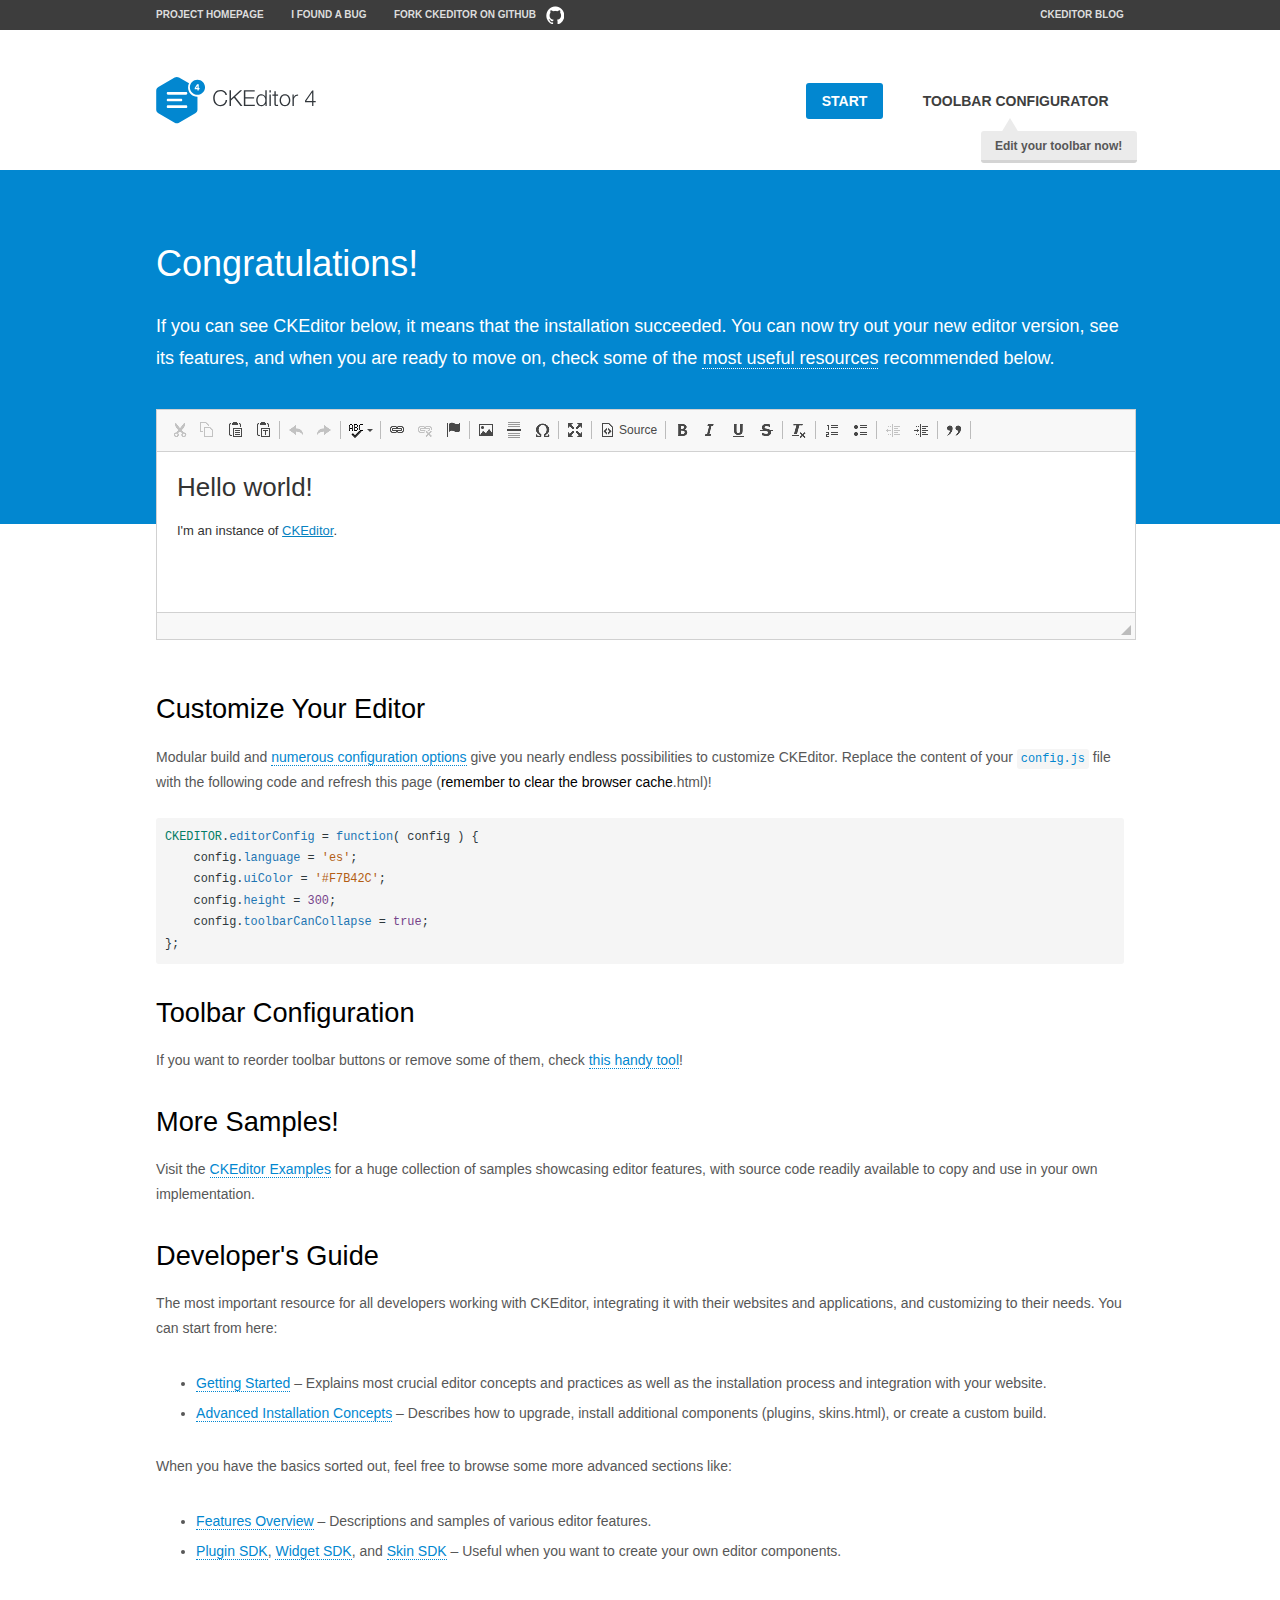
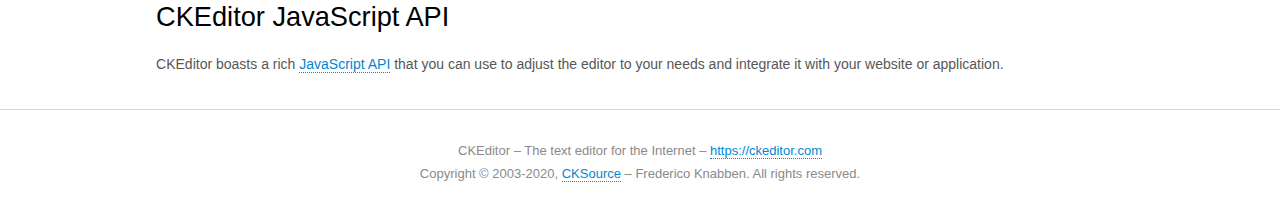
<file: src/main/webapp/ckeditor/samples/index.html>
<!DOCTYPE html>
<!--
Copyright (c) 2003-2020, CKSource - Frederico Knabben. All rights reserved.
For licensing, see LICENSE.md or https://ckeditor.com/legal/ckeditor-oss-license
-->
<html lang="en">
<head>
	<meta charset="utf-8">
	<title>CKEditor Sample</title>
	<script src="../ckeditor.js"></script>
	<script src="js/sample.js"></script>
	<link rel="stylesheet" href="css/samples.css">
	<link rel="stylesheet" href="toolbarconfigurator/lib/codemirror/neo.css">
	<meta name="viewport" content="width=device-width,initial-scale=1">
	<meta name="description" content="Try the latest sample of CKEditor 4 and learn more about customizing your WYSIWYG editor with endless possibilities.">
</head>
<body id="main">

<nav class="navigation-a">
	<div class="grid-container">
		<ul class="navigation-a-left grid-width-70">
			<li><a href="https://ckeditor.com/ckeditor-4/">Project Homepage</a></li>
			<li><a href="https://github.com/ckeditor/ckeditor4/issues">I found a bug</a></li>
			<li><a href="https://github.com/ckeditor/ckeditor4" class="icon-pos-right icon-navigation-a-github">Fork CKEditor on GitHub</a></li>
		</ul>
		<ul class="navigation-a-right grid-width-30">
			<li><a href="https://ckeditor.com/blog/">CKEditor Blog</a></li>
		</ul>
	</div>
</nav>

<header class="header-a">
	<div class="grid-container">
		<h1 class="header-a-logo grid-width-30">
			<a href="index.html"><img src="img/logo.svg" onerror="this.src='img/logo.png'; this.onerror=null;" alt="CKEditor Sample"></a>
		</h1>

		<nav class="navigation-b grid-width-70">
			<ul>
				<li><a href="index.html" class="button-a button-a-background">Start</a></li>
				<li><a href="toolbarconfigurator/index.html" class="button-a">Toolbar configurator <span class="balloon-a balloon-a-nw">Edit your toolbar now!</span></a></li>
			</ul>
		</nav>
	</div>
</header>

<main>
	<div class="adjoined-top">
		<div class="grid-container">
			<div class="content grid-width-100">
				<h1>Congratulations!</h1>
				<p>
					If you can see CKEditor below, it means that the installation succeeded.
					You can now try out your new editor version, see its features, and when you are ready to move on, check some of the <a href="#sample-customize">most useful resources</a> recommended below.
				</p>
			</div>
		</div>
	</div>
	<div class="adjoined-bottom">
		<div class="grid-container">
			<div class="grid-width-100">
				<div id="editor">
					<h1>Hello world!</h1>
					<p>I'm an instance of <a href="https://ckeditor.com">CKEditor</a>.</p>
				</div>
			</div>
		</div>
	</div>

	<div class="grid-container">
		<div class="content grid-width-100">
			<section id="sample-customize">
				<h2>Customize Your Editor</h2>
				<p>Modular build and <a href="https://ckeditor.com/docs/ckeditor4/latest/guide/dev_configuration.html">numerous configuration options</a> give you nearly endless possibilities to customize CKEditor. Replace the content of your <code><a href="../config.js">config.js</a></code> file with the following code and refresh this page (<strong>remember to clear the browser cache</strong>.html)!</p>
		<pre class="cm-s-neo CodeMirror"><code><span style="padding-right: 0.1px;"><span class="cm-variable">CKEDITOR</span>.<span class="cm-property">editorConfig</span> <span class="cm-operator">=</span> <span class="cm-keyword">function</span>( <span class="cm-def">config</span> ) {</span>
<span style="padding-right: 0.1px;"><span class="cm-tab">	</span><span class="cm-variable-2">config</span>.<span class="cm-property">language</span> <span class="cm-operator">=</span> <span class="cm-string">'es'</span>;</span>
<span style="padding-right: 0.1px;"><span class="cm-tab">	</span><span class="cm-variable-2">config</span>.<span class="cm-property">uiColor</span> <span class="cm-operator">=</span> <span class="cm-string">'#F7B42C'</span>;</span>
<span style="padding-right: 0.1px;"><span class="cm-tab">	</span><span class="cm-variable-2">config</span>.<span class="cm-property">height</span> <span class="cm-operator">=</span> <span class="cm-number">300</span>;</span>
<span style="padding-right: 0.1px;"><span class="cm-tab">	</span><span class="cm-variable-2">config</span>.<span class="cm-property">toolbarCanCollapse</span> <span class="cm-operator">=</span> <span class="cm-atom">true</span>;</span>
<span style="padding-right: 0.1px;">};</span></code></pre>
			</section>

			<section>
				<h2>Toolbar Configuration</h2>
				<p>If you want to reorder toolbar buttons or remove some of them, check <a href="toolbarconfigurator/index.html">this handy tool</a>!</p>
			</section>

			<section>
				<h2>More Samples!</h2>
				<p>Visit the <a href="https://ckeditor.com/docs/ckeditor4/latest/examples/index.html">CKEditor Examples</a> for a huge collection of samples showcasing editor features, with source code readily available to copy and use in your own implementation.</p>
			</section>

			<section>
				<h2>Developer's Guide</h2>
				<p>The most important resource for all developers working with CKEditor, integrating it with their websites and applications, and customizing to their needs. You can start from here:</p>
				<ul>
					<li><a href="https://ckeditor.com/docs/ckeditor4/latest/guide/dev_installation.html">Getting Started</a> &ndash; Explains most crucial editor concepts and practices as well as the installation process and integration with your website.</li>
					<li><a href="https://ckeditor.com/docs/ckeditor4/latest/guide/dev_advanced_installation.html">Advanced Installation Concepts</a> &ndash; Describes how to upgrade, install additional components (plugins, skins.html), or create a custom build.</li>
				</ul>
					<p>When you have the basics sorted out, feel free to browse some more advanced sections like:</p>
				<ul>
					<li><a href="https://ckeditor.com/docs/ckeditor4/latest/features/index.html">Features Overview</a> &ndash; Descriptions and samples of various editor features.</li>
					<li><a href="https://ckeditor.com/docs/ckeditor4/latest/guide/plugin_sdk_intro.html">Plugin SDK</a>, <a href="https://ckeditor.com/docs/ckeditor4/latest/guide/widget_sdk_intro.html">Widget SDK</a>, and <a href="https://ckeditor.com/docs/ckeditor4/latest/guide/skin_sdk_intro.html">Skin SDK</a> &ndash; Useful when you want to create your own editor components.</li>
				</ul>
			</section>

			<section>
				<h2>CKEditor JavaScript API</h2>
				<p>CKEditor boasts a rich <a href="https://ckeditor.com/docs/ckeditor4/latest/api/index.html">JavaScript API</a> that you can use to adjust the editor to your needs and integrate it with your website or application.</p>
			</section>
		</div>
	</div>
</main>

<footer class="footer-a grid-container">
	<div class="grid-container">
		<p class="grid-width-100">
			CKEditor &ndash; The text editor for the Internet &ndash; <a class="samples" href="https://ckeditor.com/">https://ckeditor.com</a>
		</p>
		<p class="grid-width-100" id="copy">
			Copyright &copy; 2003-2020, <a class="samples" href="https://cksource.com/">CKSource</a> &ndash; Frederico Knabben. All rights reserved.
		</p>
	</div>
</footer>
<script>
	initSample();
</script>

</body>
</html>
</file>
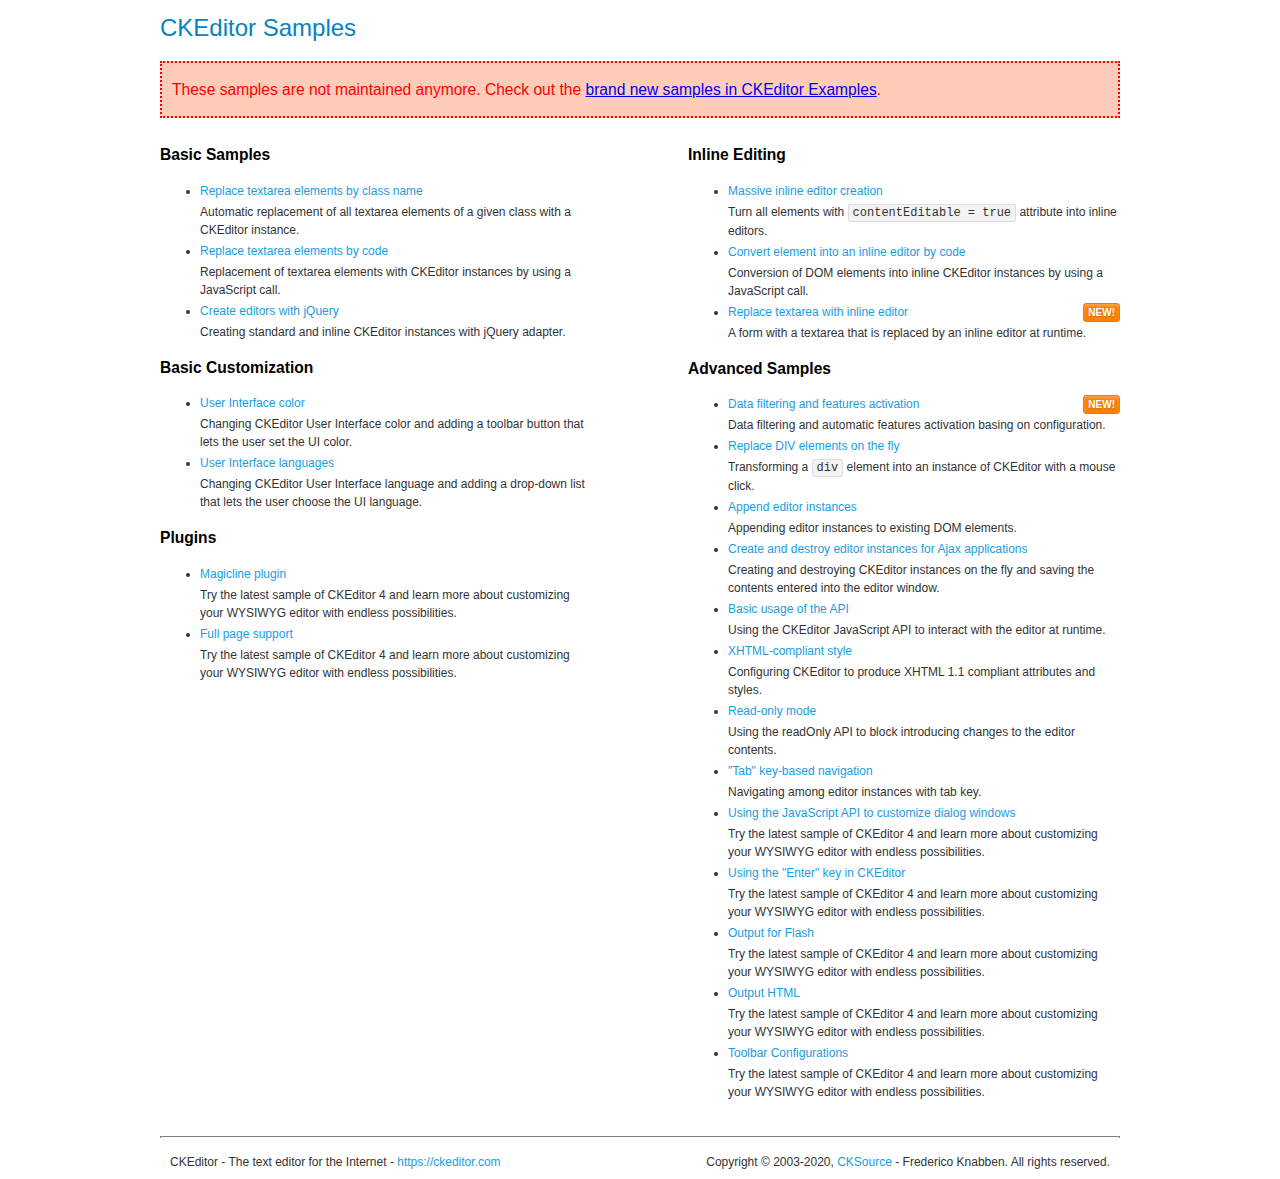
<file: src/main/webapp/ckeditor/samples/old/index.html>
<!DOCTYPE html>
<!--
Copyright (c) 2003-2020, CKSource - Frederico Knabben. All rights reserved.
For licensing, see LICENSE.md or https://ckeditor.com/legal/ckeditor-oss-license
-->
<html lang="en">
<head>
	<meta charset="utf-8">
	<title>CKEditor Samples</title>
	<link rel="stylesheet" href="sample.css">
	<meta name="description" content="Try the latest sample of CKEditor 4 and learn more about customizing your WYSIWYG editor with endless possibilities.">
</head>
<body>
	<h1 class="samples">
		CKEditor Samples
	</h1>
	<div class="warning deprecated">
		These samples are not maintained anymore. Check out the <a href="https://ckeditor.com/docs/ckeditor4/latest/examples/index.html">brand new samples in CKEditor Examples</a>.
	</div>
	<div class="twoColumns">
		<div class="twoColumnsLeft">
			<h2 class="samples">
				Basic Samples
			</h2>
			<dl class="samples">
				<dt><a class="samples" href="replacebyclass.html">Replace textarea elements by class name</a></dt>
				<dd>Automatic replacement of all textarea elements of a given class with a CKEditor instance.</dd>

				<dt><a class="samples" href="replacebycode.html">Replace textarea elements by code</a></dt>
				<dd>Replacement of textarea elements with CKEditor instances by using a JavaScript call.</dd>

				<dt><a class="samples" href="jquery.html">Create editors with jQuery</a></dt>
				<dd>Creating standard and inline CKEditor instances with jQuery adapter.</dd>
			</dl>

			<h2 class="samples">
				Basic Customization
			</h2>
			<dl class="samples">
				<dt><a class="samples" href="uicolor.html">User Interface color</a></dt>
				<dd>Changing CKEditor User Interface color and adding a toolbar button that lets the user set the UI color.</dd>

				<dt><a class="samples" href="uilanguages.html">User Interface languages</a></dt>
				<dd>Changing CKEditor User Interface language and adding a drop-down list that lets the user choose the UI language.</dd>
			</dl>


			<h2 class="samples">Plugins</h2>
<dl class="samples">
<dt><a class="samples" href="magicline/magicline.html">Magicline plugin</a></dt>
<dd>Try the latest sample of CKEditor 4 and learn more about customizing your WYSIWYG editor with endless possibilities.</dd>

<dt><a class="samples" href="wysiwygarea/fullpage.html">Full page support</a></dt>
<dd>Try the latest sample of CKEditor 4 and learn more about customizing your WYSIWYG editor with endless possibilities.</dd>
</dl>
		</div>
		<div class="twoColumnsRight">
			<h2 class="samples">
				Inline Editing
			</h2>
			<dl class="samples">
				<dt><a class="samples" href="inlineall.html">Massive inline editor creation</a></dt>
				<dd>Turn all elements with <code>contentEditable = true</code> attribute into inline editors.</dd>

				<dt><a class="samples" href="inlinebycode.html">Convert element into an inline editor by code</a></dt>
				<dd>Conversion of DOM elements into inline CKEditor instances by using a JavaScript call.</dd>

				<dt><a class="samples" href="inlinetextarea.html">Replace textarea with inline editor</a> <span class="new">New!</span></dt>
				<dd>A form with a textarea that is replaced by an inline editor at runtime.</dd>

				
			</dl>

			<h2 class="samples">
				Advanced Samples
			</h2>
			<dl class="samples">
				<dt><a class="samples" href="datafiltering.html">Data filtering and features activation</a> <span class="new">New!</span></dt>
				<dd>Data filtering and automatic features activation basing on configuration.</dd>

				<dt><a class="samples" href="divreplace.html">Replace DIV elements on the fly</a></dt>
				<dd>Transforming a <code>div</code> element into an instance of CKEditor with a mouse click.</dd>

				<dt><a class="samples" href="appendto.html">Append editor instances</a></dt>
				<dd>Appending editor instances to existing DOM elements.</dd>

				<dt><a class="samples" href="ajax.html">Create and destroy editor instances for Ajax applications</a></dt>
				<dd>Creating and destroying CKEditor instances on the fly and saving the contents entered into the editor window.</dd>

				<dt><a class="samples" href="api.html">Basic usage of the API</a></dt>
				<dd>Using the CKEditor JavaScript API to interact with the editor at runtime.</dd>

				<dt><a class="samples" href="xhtmlstyle.html">XHTML-compliant style</a></dt>
				<dd>Configuring CKEditor to produce XHTML 1.1 compliant attributes and styles.</dd>

				<dt><a class="samples" href="readonly.html">Read-only mode</a></dt>
				<dd>Using the readOnly API to block introducing changes to the editor contents.</dd>

				<dt><a class="samples" href="tabindex.html">"Tab" key-based navigation</a></dt>
				<dd>Navigating among editor instances with tab key.</dd>


				
<dt><a class="samples" href="dialog/dialog.html">Using the JavaScript API to customize dialog windows</a></dt>
<dd>Try the latest sample of CKEditor 4 and learn more about customizing your WYSIWYG editor with endless possibilities.</dd>

<dt><a class="samples" href="enterkey/enterkey.html">Using the &quot;Enter&quot; key in CKEditor</a></dt>
<dd>Try the latest sample of CKEditor 4 and learn more about customizing your WYSIWYG editor with endless possibilities.</dd>

<dt><a class="samples" href="htmlwriter/outputforflash.html">Output for Flash</a></dt>
<dd>Try the latest sample of CKEditor 4 and learn more about customizing your WYSIWYG editor with endless possibilities.</dd>

<dt><a class="samples" href="htmlwriter/outputhtml.html">Output HTML</a></dt>
<dd>Try the latest sample of CKEditor 4 and learn more about customizing your WYSIWYG editor with endless possibilities.</dd>

<dt><a class="samples" href="toolbar/toolbar.html">Toolbar Configurations</a></dt>
<dd>Try the latest sample of CKEditor 4 and learn more about customizing your WYSIWYG editor with endless possibilities.</dd>

			</dl>
		</div>
	</div>
	<div id="footer">
		<hr>
		<p>
			CKEditor - The text editor for the Internet - <a class="samples" href="https://ckeditor.com/">https://ckeditor.com</a>
		</p>
		<p id="copy">
			Copyright &copy; 2003-2020, <a class="samples" href="https://cksource.com/">CKSource</a> - Frederico Knabben. All rights reserved.
		</p>
	</div>
</body>
</html>
</file>
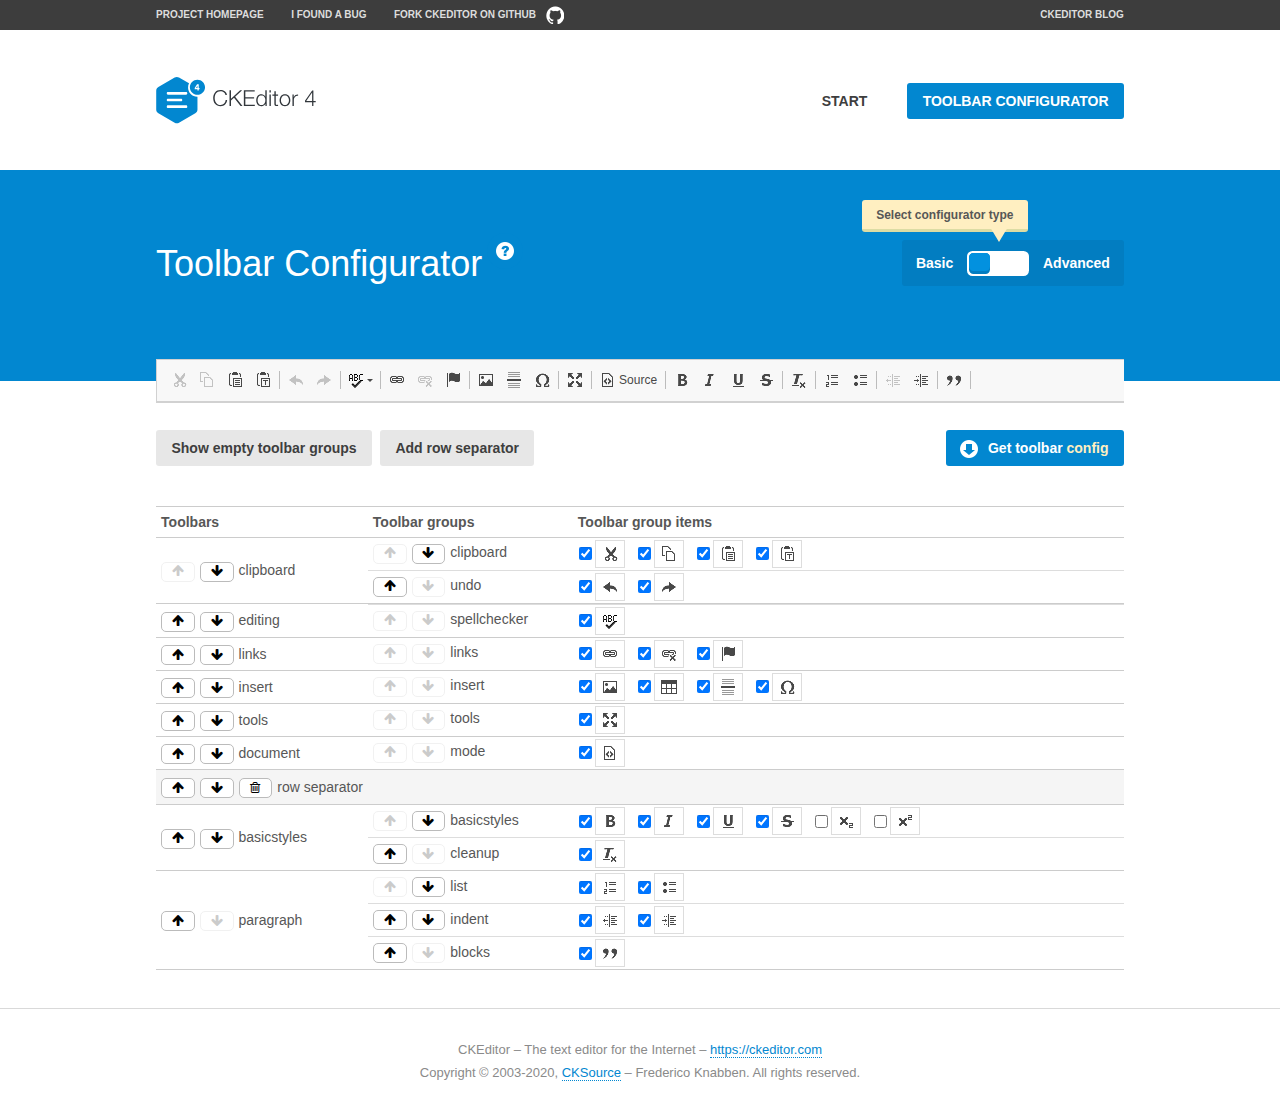
<file: src/main/webapp/ckeditor/samples/toolbarconfigurator/index.html>
<!DOCTYPE html>
<!--
Copyright (c) 2003-2020, CKSource - Frederico Knabben. All rights reserved.
For licensing, see LICENSE.md or https://ckeditor.com/legal/ckeditor-oss-license
-->
<!--[if IE 8]><html class="ie8"><![endif]-->
<!--[if gt IE 8]><html><![endif]-->
<!--[if !IE]><!--><html lang="en"><!--<![endif]-->
<head>
	<meta charset="utf-8">
	<title>Toolbar Configurator</title>
	<script src="../../ckeditor.js"></script>
	<script>
		if ( CKEDITOR.env.ie && CKEDITOR.env.version < 9 )
			CKEDITOR.tools.enableHtml5Elements( document );
	</script>
	<link rel="stylesheet" href="lib/codemirror/codemirror.css">
	<link rel="stylesheet" href="lib/codemirror/show-hint.css">
	<link rel="stylesheet" href="lib/codemirror/neo.css">
	<link rel="stylesheet" href="css/fontello.css">
	<link rel="stylesheet" href="../css/samples.css">
	<meta name="description" content="Try the latest sample of CKEditor 4 and learn more about customizing your WYSIWYG editor with endless possibilities.">
</head>
<body id="toolbar">

<nav class="navigation-a">
	<div class="grid-container">
		<ul class="navigation-a-left grid-width-70">
			<li><a href="https://ckeditor.com/ckeditor-4/">Project Homepage</a></li>
			<li><a href="https://github.com/ckeditor/ckeditor4/issues">I found a bug</a></li>
			<li><a href="https://github.com/ckeditor/ckeditor4" class="icon-pos-right icon-navigation-a-github">Fork CKEditor on GitHub</a></li>
		</ul>
		<ul class="navigation-a-right grid-width-30">
			<li><a href="https://ckeditor.com/blog/">CKEditor Blog</a></li>
		</ul>
	</div>
</nav>

<header class="header-a">
	<div class="grid-container">
		<h1 class="header-a-logo grid-width-30">
			<a href="../index.html"><img src="../img/logo.svg" onerror="this.src='../img/logo.png'; this.onerror=null;" alt="CKEditor Logo"></a>
		</h1>
		<nav class="navigation-b grid-width-70">
			<ul>
				<li><a href="../index.html"  class="button-a">Start</a></li>
				<li><a href="index.html"  class="button-a button-a-background">Toolbar configurator</a></li>
			</ul>
		</nav>
	</div>
</header>

<main>
	<div class="adjoined-top">
		<div class="grid-container">
			<div class="content grid-width-100">
				<div class="grid-container-nested">
					<h1 class="grid-width-60">
						Toolbar Configurator
						<a href="#help-content" type="button" title="Configurator help" id="help" class="button-a button-a-background button-a-no-text icon-pos-left icon-question-mark">Help</a>
					</h1>

					<div class="grid-width-40 grid-switch-magic">
						<div class="switch">
							<span class="balloon-a balloon-a-se">Select configurator type</span>
							<input type="radio" name="radio" data-num="1" id="radio-basic" />
							<input type="radio" name="radio" data-num="2" id="radio-advanced" />
							<label data-for="1" for="radio-basic">Basic</label>
							<span class="switch-inner">
								<span class="handler"></span>
							</span>
							<label data-for="2" for="radio-advanced">Advanced</label>
						</div>
					</div>
				</div>
			</div>
		</div>
	</div>
	<div class="adjoined-bottom">
		<div class="grid-container">
			<div class="grid-width-100">
				<div class="editors-container">
					<div id="editor-basic"></div>
					<div id="editor-advanced"></div>
				</div>
			</div>
		</div>
	</div>

	<div class="grid-container configurator">
		<div class="content grid-width-100">
			<div class="configurator">
				<div>
					<div id="toolbarModifierWrapper"></div>
				</div>
			</div>
		</div>
	</div>

	<div id="help-content">
		<div class="grid-container">
			<div class="grid-width-100">
				<h2>What Am I Doing Here?</h2>

				<div class="grid-container grid-container-nested">
					<div class="basic">
						<div class="grid-width-50">
							<p>Arrange <a href="https://ckeditor.com/docs/ckeditor4/latest/api/CKEDITOR_config.html#cfg-toolbarGroups">toolbar groups</a>, toggle <a href="https://ckeditor.com/docs/ckeditor4/latest/api/CKEDITOR_config.html#cfg-removeButtons">button visibility</a> according to your needs and get your toolbar configuration.</p>
							<p>You can replace the content of the <a href="../../config.js"><code>config.js</code></a> file with the generated configuration. If you already set some configuration options you will need to merge both configurations.</p>
						</div>
						<div class="grid-width-50">
							<p>Read more about different ways of <a href="https://ckeditor.com/docs/ckeditor4/latest/guide/dev_configuration.html">setting configuration</a> and do not forget about <strong>clearing browser cache</strong>.</p>
							<p>Arranging toolbar groups is the recommended way of configuring the toolbar, but if you need more freedom you can use the <a href="#advanced">advanced configurator</a>.</p>
						</div>
					</div>
					<div class="advanced" style="display: none;">
						<div class="grid-width-50">
							<p>With this code editor you can edit your <a href="https://ckeditor.com/docs/ckeditor4/latest/api/CKEDITOR_config.html#cfg-toolbar">toolbar configuration</a> live.</p>
							<p>You can replace the content of the <a href="../../config.js"><code>config.js</code></a> file with the generated configuration. If you already set some configuration options you will need to merge both configurations.</p>
						</div>
						<div class="grid-width-50">
							<p>Read more about different ways of <a href="https://ckeditor.com/docs/ckeditor4/latest/guide/dev_configuration.html">setting configuration</a> and do not forget about <strong>clearing browser cache</strong>.</p>
						</div>
					</div>
				</div>

				<p class="grid-container grid-container-nested">
					<button type="button" class="help-content-close grid-width-100 button-a button-a-background">Got it. Let's play!</button>
				</p>
			</div>
		</div>
	</div>
</main>

<footer class="footer-a grid-container">
	<p class="grid-width-100">
		CKEditor &ndash; The text editor for the Internet &ndash; <a class="samples" href="https://ckeditor.com/">https://ckeditor.com</a>
	</p>
	<p class="grid-width-100" id="copy">
		Copyright &copy; 2003-2020, <a class="samples" href="https://cksource.com/">CKSource</a> &ndash; Frederico Knabben. All rights reserved.
	</p>
</footer>

<script src="lib/codemirror/codemirror.js"></script>
<script src="lib/codemirror/javascript.js"></script>
<script src="lib/codemirror/show-hint.js"></script>

<script src="js/fulltoolbareditor.js"></script>
<script src="js/abstracttoolbarmodifier.js"></script>
<script src="js/toolbarmodifier.js"></script>
<script src="js/toolbartextmodifier.js"></script>
<script src="../js/sf.js"></script>

<script>
	( function() {
		'use strict';

		var mode = ( window.location.hash.substr( 1 ) === 'advanced' ) ? 'advanced' : 'basic',
			configuratorSection = CKEDITOR.document.findOne( 'main > .grid-container.configurator' ),
			basicInstruction = CKEDITOR.document.findOne( '#help-content .basic' ),
			advancedInstruction = CKEDITOR.document.findOne( '#help-content .advanced' ),

			// Configurator mode switcher.
			modeSwitchBasic = CKEDITOR.document.getById( 'radio-basic' ),
			modeSwitchAdvanced = CKEDITOR.document.getById( 'radio-advanced' );

		// Initial setup
		function updateSwitcher() {
			if ( mode === 'advanced' ) {
				modeSwitchAdvanced.$.checked = true;
			} else {
				modeSwitchBasic.$.checked = true;
			}
		}

		updateSwitcher();

		CKEDITOR.document.getWindow().on( 'hashchange', function( e ) {
			var hash = window.location.hash.substr( 1 );
			if ( !( hash === 'advanced' || hash === 'basic' ) ) {
				return;
			}
			mode = hash;
			onToolbarsDone( mode );
		} );

		CKEDITOR.document.getWindow().on( 'resize', function() {
			updateToolbar( ( mode === 'basic' ? toolbarModifier : toolbarTextModifier )[ 'editorInstance' ] );
		} );

		function onRefresh( modifier ) {
			modifier = modifier || this;

			if ( mode === 'basic' && modifier instanceof ToolbarConfigurator.ToolbarTextModifier ) {
				return;
			}

			// CodeMirror container becomes visible, so we need to refresh and to avoid rendering problems.
			if ( mode === 'advanced' && modifier instanceof ToolbarConfigurator.ToolbarTextModifier ) {
				modifier.codeContainer.refresh();
			}

			updateToolbar( modifier.editorInstance );
		}

		function updateToolbar( editor ) {
			var editorContainer = editor.container;

			// Not always editor is loaded.
			if ( !editorContainer ) {
				return;
			}

			var displayStyle = editorContainer.getStyle( 'display' );

			editorContainer.setStyle( 'display', 'block' );

			var newHeight = editorContainer.getSize( 'height' );

			var newMarginTop = parseInt( editorContainer.getComputedStyle( 'margin-top' ), 10 );
			newMarginTop = ( isNaN( newMarginTop ) ? 0 : Number( newMarginTop ) );

			var newMarginBottom = parseInt( editorContainer.getComputedStyle( 'margin-bottom' ), 10 );
			newMarginBottom = ( isNaN( newMarginBottom ) ? 0 : Number( newMarginBottom ) );

			var result = newHeight + newMarginTop + newMarginBottom;

			editorContainer.setStyle( 'display', displayStyle );

			editor.container.getAscendant( 'div' ).setStyle( 'height', result + 'px' );
		}

		var toolbarModifier = new ToolbarConfigurator.ToolbarModifier( 'editor-basic' );

		var done = 0;
		toolbarModifier.init( onToolbarInit );
		toolbarModifier.onRefresh = onRefresh;

		CKEDITOR.document.getById( 'toolbarModifierWrapper' ).append( toolbarModifier.mainContainer );

		var toolbarTextModifier = new ToolbarConfigurator.ToolbarTextModifier( 'editor-advanced' );
		toolbarTextModifier.init( onToolbarInit );
		toolbarTextModifier.onRefresh = onRefresh;

		function onToolbarInit() {
			if ( ++done === 2 ) {
				onToolbarsDone();

				positionSticky.watch( CKEDITOR.document.findOne( '.toolbar' ), function() {
					return mode === 'advanced';
				} );
			}
		}

		function onToolbarsDone() {
			if ( mode === 'basic' ) {
				toggleModeBasic( false );
			} else {
				toggleModeAdvanced( false );
			}

			updateSwitcher();

			setTimeout( function() {
				CKEDITOR.document.findOne( '.editors-container' ).addClass( 'active' );
				CKEDITOR.document.findOne( '#toolbarModifierWrapper' ).addClass( 'active' );
			}, 200 );
		}

		CKEDITOR.document.getById( 'toolbarModifierWrapper' ).append( toolbarTextModifier.mainContainer );

		function toogleModeSwitch( onElement, offElement, onModifier, offModifier ) {
			onElement.addClass( 'fancy-button-active' );
			offElement.removeClass( 'fancy-button-active' );

			onModifier.showUI();
			offModifier.hideUI();
		}

		function toggleModeBasic( callOnRefresh ) {
			callOnRefresh = ( callOnRefresh !== false );
			mode = 'basic';
			window.location.hash = '#basic';
			toogleModeSwitch( modeSwitchBasic, modeSwitchAdvanced, toolbarModifier, toolbarTextModifier );

			configuratorSection.removeClass( 'freed-width' );
			basicInstruction.show();
			advancedInstruction.hide();

			callOnRefresh && onRefresh( toolbarModifier );
		}

		function toggleModeAdvanced( callOnRefresh ) {
			callOnRefresh = ( callOnRefresh !== false );
			mode = 'advanced';
			window.location.hash = '#advanced';
			toogleModeSwitch( modeSwitchAdvanced, modeSwitchBasic, toolbarTextModifier, toolbarModifier );

			configuratorSection.addClass( 'freed-width' );
			advancedInstruction.show();
			basicInstruction.hide();

			callOnRefresh && onRefresh( toolbarTextModifier );
		}

		modeSwitchBasic.on( 'click', toggleModeBasic );
		modeSwitchAdvanced.on( 'click', toggleModeAdvanced );

		//
		// Position:sticky for the toolbar.
		//

		// Will make elements behave like they were styled with position:sticky.
		var positionSticky = {
			// Store object: {
			// 		element: CKEDITOR.dom.element, // Element which will float.
			// 		placeholder: CKEDITOR.dom.element, // Placeholder which is place to prevent page bounce.
			// 		isFixed: boolean // Whether element float now.
			// }
			watched: [],

			active: [],

			staticContainer: null,

			init: function() {
				var element = CKEDITOR.dom.element.createFromHtml(
					'<div class="staticContainer">' +
						'<div class="grid-container" >' +
							'<div class="grid-width-100">' +
								'<div class="inner"></div>' +
							'</div>' +
						'</div>' +
					'</div>' );

				this.staticContainer = element.findOne( '.inner' );

				CKEDITOR.document.getBody().append( element );
			},

			watch: function( element, preventFunc ) {
				this.watched.push( {
					element: element,
					placeholder: new CKEDITOR.dom.element( 'div' ),
					isFixed: false,
					preventFunc: preventFunc
				} );
			},

			checkAll: function() {
				for ( var i = 0; i < this.watched.length; i++ ) {
					this.check( this.watched[ i ] );
				}
			},

			check: function( element ) {
				var isFixed = element.isFixed;
				var shouldBeFixed = this.shouldBeFixed( element );

				// Nothing to be done.
				if ( isFixed === shouldBeFixed ) {
					return;
				}

				var placeholder = element.placeholder;

				if ( isFixed ) {
					// Unfixing.

					element.element.insertBefore( placeholder );
					placeholder.remove();

					element.element.removeStyle( 'margin' );

					this.active.splice( CKEDITOR.tools.indexOf( this.active, element ), 1 );

				} else {
					// Fixing.
					placeholder.setStyle( 'width', element.element.getSize( 'width' ) + 'px' );
					placeholder.setStyle( 'height', element.element.getSize( 'height' ) + 'px' );
					placeholder.setStyle( 'margin-bottom', element.element.getComputedStyle( 'margin-bottom' ) );
					placeholder.setStyle( 'display', element.element.getComputedStyle( 'display' ) );
					placeholder.insertAfter( element.element );

					this.staticContainer.append( element.element );

					this.active.push( element );
				}

				element.isFixed = !element.isFixed;
			},

			shouldBeFixed: function( element ) {
				if ( element.preventFunc && element.preventFunc() ) {
					return false;
				}

				// If element is already fixed we are checking it's placeholder.
				var related = ( element.isFixed ? element.placeholder : element.element ),
					clientRect = related.$.getBoundingClientRect(),
					staticHeight = this.staticContainer.getSize('height' ),
					elemHeight = element.element.getSize( 'height' );

				if ( element.isFixed ) {
					return ( clientRect.top + elemHeight < staticHeight );
				} else {
					return ( clientRect.top < staticHeight );
				}
			}
		};

		positionSticky.init();

		CKEDITOR.document.getWindow().on( 'scroll',
			CKEDITOR.tools.eventsBuffer( 100, positionSticky.checkAll, positionSticky ).input
		);

		// Make the toolbar sticky.
		positionSticky.watch( CKEDITOR.document.findOne( '.editors-container' ) );

		// Help button and help-content.
		( function() {
			var helpButton = CKEDITOR.document.getById( 'help' ),
				helpContent = CKEDITOR.document.getById( 'help-content' );

			// Don't show help button on IE8 because it's unsupported by Pico Modal.
			if ( CKEDITOR.env.ie && CKEDITOR.env.version == 8 ) {
				helpButton.hide();
			} else {
				// Display help modal when the button is clicked.
				helpButton.on( 'click', function( evt ) {
					SF.modal( {
						// Clone modal content from DOM.
						content: helpContent.getHtml(),

						afterCreate: function( modal ) {
							// Enable modal content button to close the modal.
							new CKEDITOR.dom.element( modal.modalElem() ).findOne( '.help-content-close' ).once( 'click', modal.close );
						}
					} ).show();
				} );
			}
		} )();
	} )();
</script>
</body>
</html>
</file>
<file: src/main/webapp/ckeditor/samples/css/samples.css>
/**
 * @license Copyright (c) 2003-2020, CKSource - Frederico Knabben. All rights reserved.
 * For licensing, see LICENSE.md or https://ckeditor.com/legal/ckeditor-oss-license
 */
@media (max-width: 900px) {
  .global-is-mobile-hidden {
    display: none !important;
  }
}
article,
aside,
details,
figcaption,
figure,
footer,
header,
hgroup,
main,
menu,
nav,
section {
  display: block;
}
body,
html {
  margin: 0;
  padding: 0;
  font: 16px / 1.8 Arial, 'Helvetica Neue', Helvetica, sans-serif;
  font-weight: 300;
  color: #575757;
}
.grid-width-10 {
  width: 10%;
}
.grid-width-20 {
  width: 20%;
}
.grid-width-30 {
  width: 30%;
}
.grid-width-40 {
  width: 40%;
}
.grid-width-50 {
  width: 50%;
}
.grid-width-60 {
  width: 60%;
}
.grid-width-70 {
  width: 70%;
}
.grid-width-80 {
  width: 80%;
}
.grid-width-90 {
  width: 90%;
}
.grid-width-100 {
  width: 100%;
}
@media (max-width: 900px) {
  .grid-width-10,
  .grid-width-20,
  .grid-width-30,
  .grid-width-40,
  .grid-width-50,
  .grid-width-60,
  .grid-width-70,
  .grid-width-80,
  .grid-width-90,
  .grid-width-100 {
    width: 100%;
  }
}
*[class*="grid-width"] {
  -webkit-box-sizing: border-box;
  -moz-box-sizing: border-box;
  box-sizing: border-box;
  padding-left: 4%;
  padding-right: 4%;
  float: left;
}
*[class*="grid-width"]:after,
.grid-container:after,
*[class*="grid-width"]:before,
.grid-container:before {
  content: '';
  display: block;
  overflow: hidden;
  visibility: hidden;
  font-size: 0;
  line-height: 0;
  width: 0;
  height: 0;
}
*[class*="grid-width"]:after,
.grid-container:after {
  clear: both;
}
.grid-container {
  -webkit-box-sizing: border-box;
  -moz-box-sizing: border-box;
  box-sizing: border-box;
  margin-left: auto;
  margin-right: auto;
}
.grid-container-nested *[class*="grid-width"]:first-child {
  padding-left: 0;
}
.grid-container-nested *[class*="grid-width"]:last-child {
  padding-right: 0;
}
@media (max-width: 900px) {
  .grid-container-nested *[class*="grid-width"]:first-child {
    padding-left: 4%;
  }
  .grid-container-nested *[class*="grid-width"]:last-child {
    padding-right: 4%;
  }
}
.header-a {
  min-height: 140px;
  overflow: hidden;
}
.header-a .header-a-logo {
  margin: 40px 0 0;
}
@media (max-width: 900px) {
  .header-a .header-a-logo {
    text-align: center;
  }
}
.header-a .header-a-logo img {
  border: transparent;
}
.navigation-a {
  height: 30px;
  background: #3D3D3D;
  position: absolute;
  left: 0;
  right: 0;
  top: 0;
  padding: 0;
  overflow: hidden;
}
@media (max-width: 900px) {
  .navigation-a {
    text-align: center;
  }
}
.navigation-a ul {
  list-style: none;
  margin: 0;
  overflow: hidden;
}
.navigation-a ul li,
.navigation-a ul li a {
  display: inline-block;
}
@media (max-width: 900px) {
  .navigation-a ul {
    width: auto;
    text-overflow: ellipsis;
    white-space: nowrap;
    display: inline-block;
    float: none;
  }
  .navigation-a ul:before,
  .navigation-a ul:after {
    display: none;
  }
}
.navigation-a ul.navigation-a-left {
  text-align: left;
}
@media (max-width: 900px) {
  .navigation-a ul.navigation-a-left {
    padding-right: 0;
  }
}
.navigation-a ul.navigation-a-right {
  text-align: right;
}
@media (max-width: 900px) {
  .navigation-a ul.navigation-a-right {
    padding-left: 23px;
  }
}
.navigation-a ul li + li {
  margin-left: 23px;
}
.navigation-a ul li a {
  font-size: 10px;
  font-size: 0.625rem;
  line-height: 18px;
  line-height: 1.13rem;
  line-height: 30px;
  float: left;
  color: #ddd;
  font-weight: bold;
  text-decoration: none;
  text-transform: uppercase;
}
.navigation-a ul li a:hover {
  cursor: pointer;
  color: #fff;
}
.icon-navigation-a-github:before,
.icon-navigation-a-github:after {
  background-image: url("[data-uri]");
}
.navigation-b {
  text-align: right;
  margin: 52px 0 0;
  overflow: visible;
}
@media (max-width: 900px) {
  .navigation-b {
    text-align: center;
    margin-top: 20px;
    padding: 0;
  }
}
.navigation-b ul {
  padding: 0;
  list-style: none;
  margin: 0;
  overflow: visible;
}
.navigation-b ul li,
.navigation-b ul li a {
  display: inline-block;
}
@media (max-width: 900px) {
  .navigation-b ul {
    display: table;
    width: 100%;
    padding-bottom: 1.5em;
  }
}
@media (max-width: 900px) {
  .navigation-b ul li {
    display: table-row;
  }
}
.navigation-b ul li + li {
  margin-left: 20px;
}
@media (max-width: 900px) {
  .navigation-b ul li + li {
    margin-left: 0;
  }
}
.navigation-b ul li a {
  -webkit-box-sizing: border-box;
  -moz-box-sizing: border-box;
  box-sizing: border-box;
  text-transform: uppercase;
  text-decoration: none;
  outline: none;
}
@media (max-width: 900px) {
  .navigation-b ul li a {
    width: 100%;
    -webkit-border-radius: 0;
    -webkit-background-clip: padding-box;
    -moz-border-radius: 0;
    -moz-background-clip: padding;
    border-radius: 0;
    background-clip: padding-box;
  }
}
.footer-a {
  font-size: 13px;
  font-size: 0.8125rem;
  line-height: 23.4px;
  line-height: 1.46rem;
  padding-top: 2.25em;
  padding-bottom: 2.25em;
  overflow: hidden;
  color: #8a8a8a;
}
.footer-a a {
  color: #0287D0;
  text-decoration: none;
  border-bottom: 1px dotted #0287D0;
}
.footer-a a:hover {
  color: #0277b7;
}
.footer-a p {
  margin: 0;
  display: inline-block;
  text-align: center;
}
.content {
  font-size: 14px;
  font-size: 0.875rem;
  line-height: 25.2px;
  line-height: 1.57rem;
  overflow: hidden;
  padding-top: 1.5em;
  padding-bottom: 1.5em;
}
.content p {
  margin: 0.75em 0;
}
.content ul,
.content ol,
.content pre,
.content blockquote,
.content textarea:not([class^="cke"]),
.content .cke {
  margin: 1.875em 0;
}
.content code,
.content kbd {
  -webkit-border-radius: 3px;
  -webkit-background-clip: padding-box;
  -moz-border-radius: 3px;
  -moz-background-clip: padding;
  border-radius: 3px;
  background-clip: padding-box;
  padding: 3px 4px;
}
.content pre,
.content code,
.content kbd,
.content blockquote {
  background: #f5f5f5;
}
.content blockquote,
.content pre {
  background: none;
  border-left: 4px solid #0287D0;
  padding: 1.5em 2.25em;
}
.content p a,
.content ul a,
.content ol a,
.content blockquote a,
.content h1 a,
.content h2 a,
.content h3 a,
.content h4 a,
.content h5 a {
  color: #0287D0;
  text-decoration: none;
  border-bottom: 1px dotted #0287D0;
}
.content p a:hover,
.content ul a:hover,
.content ol a:hover,
.content blockquote a:hover,
.content h1 a:hover,
.content h2 a:hover,
.content h3 a:hover,
.content h4 a:hover,
.content h5 a:hover {
  color: #0277b7;
}
.content h1,
.content h2,
.content h3,
.content h4,
.content h5 {
  color: #000;
  font-weight: 100;
}
.content h1 code,
.content h2 code,
.content h3 code,
.content h4 code,
.content h5 code,
.content h1 kbd,
.content h2 kbd,
.content h3 kbd,
.content h4 kbd,
.content h5 kbd {
  font-size: inherit;
}
.content h1 a.content-heading-anchor,
.content h2 a.content-heading-anchor,
.content h3 a.content-heading-anchor,
.content h4 a.content-heading-anchor,
.content h5 a.content-heading-anchor {
  font-weight: 100;
  vertical-align: middle;
  opacity: 0;
  border: 0;
}
.content h1:hover a.content-heading-anchor,
.content h2:hover a.content-heading-anchor,
.content h3:hover a.content-heading-anchor,
.content h4:hover a.content-heading-anchor,
.content h5:hover a.content-heading-anchor {
  opacity: 1;
}
.content h1:target a,
.content h2:target a,
.content h3:target a,
.content h4:target a,
.content h5:target a {
  -webkit-animation: targetLinkOpacity 0.5s linear alternate;
  -moz-animation: targetLinkOpacity 0.5s linear alternate;
  -o-animation: targetLinkOpacity 0.5s linear alternate;
  animation: targetLinkOpacity 0.5s linear alternate;
  opacity: 1;
}
.content input,
.content select,
.content textarea:not([class^="cke"]) {
  -webkit-border-radius: 3px;
  -webkit-background-clip: padding-box;
  -moz-border-radius: 3px;
  -moz-background-clip: padding;
  border-radius: 3px;
  background-clip: padding-box;
  -webkit-box-shadow: inset 0 1px 1px rgba(0, 0, 0, 0.08);
  -moz-box-shadow: inset 0 1px 1px rgba(0, 0, 0, 0.08);
  box-shadow: inset 0 1px 1px rgba(0, 0, 0, 0.08);
  font: inherit;
  color: inherit;
  border: 1px solid #D9D9D9;
  padding: .2em .5em;
}
.content input:focus,
.content select:focus,
.content textarea:not([class^="cke"]):focus {
  border-color: #66afe9;
  outline: 0;
  -webkit-box-shadow: inset 0 1px 1px rgba(0, 0, 0, 0.08), 0 0 8px #93c6ef;
  -moz-box-shadow: inset 0 1px 1px rgba(0, 0, 0, 0.08), 0 0 8px #93c6ef;
  box-shadow: inset 0 1px 1px rgba(0, 0, 0, 0.08), 0 0 8px #93c6ef;
}
.content abbr {
  border-bottom: 1px dotted #666;
  cursor: pointer;
}
.content blockquote {
  font-style: italic;
  font-family: Georgia, Times, "Times New Roman", serif;
  font-size: 16px;
  font-size: 1rem;
  line-height: 28.8px;
  line-height: 1.8rem;
}
.content em {
  font-style: italic;
}
.content h1 {
  font-size: 36px;
  font-size: 2.25rem;
  line-height: 64.8px;
  line-height: 4.05rem;
  margin: 1.125em 0 0;
}
.content h2 {
  font-size: 27.2px;
  font-size: 1.7rem;
  line-height: 48.96px;
  line-height: 3.06rem;
  margin: 0.9em 0 0;
}
.content h3 {
  font-size: 24px;
  font-size: 1.5rem;
  line-height: 43.2px;
  line-height: 2.7rem;
  font-weight: 500;
  margin: 0.75em 0 0;
}
.content h4 {
  font-size: 19.2px;
  font-size: 1.2rem;
  line-height: 34.56px;
  line-height: 2.16rem;
  font-weight: 500;
  margin: 0.75em 0 0;
}
.content h5 {
  font-size: 17.6px;
  font-size: 1.1rem;
  line-height: 31.68px;
  line-height: 1.98rem;
  font-weight: 500;
  margin: 0.75em 0 0;
}
.content hr {
  border: 0;
  border-top: 4px solid #D9D9D9;
  margin: 1.5em 0;
}
.content input[type="text"] {
  height: 1.8em;
  line-height: 1.8em;
}
.content input[type="button"] {
  -webkit-appearance: button;
  -moz-appearance: button;
  appearance: button;
}
.content kbd {
  font-size: 12px;
  font-size: 0.75rem;
  line-height: 21.6px;
  line-height: 1.35rem;
  font-family: Arial, 'Helvetica Neue', Helvetica, sans-serif;
  padding: 2px 6px;
  -webkit-box-shadow: 0 0 4px #fff inset, 0 2px 0 #D9D9D9;
  -moz-box-shadow: 0 0 4px #fff inset, 0 2px 0 #D9D9D9;
  box-shadow: 0 0 4px #fff inset, 0 2px 0 #D9D9D9;
}
.content p img {
  vertical-align: middle;
}
.content p pre {
  padding: 1.5em;
}
.content pre {
  padding: 0;
  border: 0;
  tab-size: 4;
  -o-tab-size: 4;
  -moz-tab-size: 4;
}
.content pre,
.content code {
  font-size: 11.89px;
  font-size: 0.743rem;
  line-height: 21.4px;
  line-height: 1.34rem;
  font-family: Consolas, Menlo, Monaco, Lucida Console, Liberation Mono, DejaVu Sans Mono, Bitstream Vera Sans Mono, Courier New, monospace, serif;
}
.content pre a,
.content code a {
  border: 0;
}
.content pre code {
  padding: 0.75em;
  display: block;
}
.content strong {
  color: #000;
}
.content ul ul,
.content ol ul,
.content ul ol,
.content ol ol {
  margin: 0.75em 0;
}
.content ul li,
.content ol li {
  font-size: 14px;
  font-size: 0.875rem;
  line-height: 30.24px;
  line-height: 1.89rem;
}
.content textarea:not([class^="cke"]) {
  width: 100%;
}
.content div.todo {
  border: 2px dotted #444;
  padding: 10px;
  margin: 60px 0 10px 0;
  /* Remove me some day */
}
.content div.todo:before {
  content: "TODO";
  font-weight: bold;
}
body a.button-a,
body button.button-a,
body input.button-a {
  -webkit-border-radius: 3px;
  -webkit-background-clip: padding-box;
  -moz-border-radius: 3px;
  -moz-background-clip: padding;
  border-radius: 3px;
  background-clip: padding-box;
  font-size: 14px;
  font-size: 0.875rem;
  line-height: 25.2px;
  line-height: 1.57rem;
  height: 36px;
  line-height: 36px;
  padding: 0 1.1em;
  font-weight: 700;
  color: #3e3e3e;
  white-space: nowrap;
  text-decoration: none;
  display: inline-block;
  cursor: pointer;
  border: 0;
  vertical-align: middle;
  margin: 1px 0;
  background: transparent;
}
body a.button-a.icon-pos-left,
body button.button-a.icon-pos-left,
body input.button-a.icon-pos-left {
  padding-left: .8em;
}
body a.button-a.icon-pos-right,
body button.button-a.icon-pos-right,
body input.button-a.icon-pos-right {
  padding-right: .8em;
}
body a.button-a.button-a-no-text,
body button.button-a.button-a-no-text,
body input.button-a.button-a-no-text {
  -webkit-border-radius: 100px;
  -webkit-background-clip: padding-box;
  -moz-border-radius: 100px;
  -moz-background-clip: padding;
  border-radius: 100px;
  background-clip: padding-box;
  width: 36px;
  padding: 0;
  text-indent: -999px;
  overflow: hidden;
  position: relative;
  text-align: center;
}
body a.button-a.button-a-no-text:before,
body button.button-a.button-a-no-text:before,
body input.button-a.button-a-no-text:before {
  position: absolute;
  left: 50%;
  top: 50%;
  margin: -9px 0 0 -9px;
}
@media (max-width: 900px) {
  body a.button-a.button-a-mobile-collapsed,
  body button.button-a.button-a-mobile-collapsed,
  body input.button-a.button-a-mobile-collapsed {
    -webkit-border-radius: 100px;
    -webkit-background-clip: padding-box;
    -moz-border-radius: 100px;
    -moz-background-clip: padding;
    border-radius: 100px;
    background-clip: padding-box;
    width: 36px;
    padding: 0;
    text-indent: -999px;
    overflow: hidden;
    position: relative;
    text-align: center;
  }
  body a.button-a.button-a-mobile-collapsed:before,
  body button.button-a.button-a-mobile-collapsed:before,
  body input.button-a.button-a-mobile-collapsed:before {
    position: absolute;
    left: 50%;
    top: 50%;
    margin: -9px 0 0 -9px;
  }
  body a.button-a.button-a-mobile-collapsed:before,
  body button.button-a.button-a-mobile-collapsed:before,
  body input.button-a.button-a-mobile-collapsed:before {
    position: absolute;
    left: 50%;
    top: 50%;
    margin: -9px 0 0 -9px;
  }
}
body a.button-a:active,
body button.button-a:active,
body input.button-a:active,
body a.button-a:hover,
body button.button-a:hover,
body input.button-a:hover {
  color: #fff;
  background: #0277b7;
}
body a.button-a:focus,
body button.button-a:focus,
body input.button-a:focus {
  border-color: #66afe9;
  outline: 0;
  -webkit-box-shadow: inset 0 1px 1px rgba(0, 0, 0, 0.075), 0 0 8px #93c6ef;
  -moz-box-shadow: inset 0 1px 1px rgba(0, 0, 0, 0.075), 0 0 8px #93c6ef;
  box-shadow: inset 0 1px 1px rgba(0, 0, 0, 0.075), 0 0 8px #93c6ef;
}
body a.button-a-soft,
body button.button-a-soft,
body input.button-a-soft {
  background: #e7e7e7;
}
body a.button-a-soft:active,
body button.button-a-soft:active,
body input.button-a-soft:active,
body a.button-a-soft:hover,
body button.button-a-soft:hover,
body input.button-a-soft:hover {
  color: #3e3e3e;
  background: #cecece;
}
body a.button-a-background,
body button.button-a-background,
body input.button-a-background,
body a.navigation-b ul li a:hover,
body button.navigation-b ul li a:hover,
body input.navigation-b ul li a:hover {
  color: #fff;
  background: #0287D0;
}
body a.button-a-background:active,
body button.button-a-background:active,
body input.button-a-background:active,
body a.button-a-background:hover,
body button.button-a-background:hover,
body input.button-a-background:hover,
body a.navigation-b ul li a:hover:active,
body button.navigation-b ul li a:hover:active,
body input.navigation-b ul li a:hover:active,
body a.navigation-b ul li a:hover:hover,
body button.navigation-b ul li a:hover:hover,
body input.navigation-b ul li a:hover:hover {
  color: #fff;
  background: #0277b7;
}
.balloon-a {
  font-size: 12px;
  font-size: 0.75rem;
  line-height: 21.6px;
  line-height: 1.35rem;
  -webkit-border-radius: 3px;
  -webkit-background-clip: padding-box;
  -moz-border-radius: 3px;
  -moz-background-clip: padding;
  border-radius: 3px;
  background-clip: padding-box;
  border-bottom: 3px solid #d4d4d4;
  background: #ebebeb;
  display: inline-block;
  white-space: nowrap;
  padding: .4em 1.2em .2em;
  font-weight: 700;
  position: relative;
  z-index: 1000;
  text-transform: none;
  color: #575757;
}
.balloon-a:hover {
  color: #575757;
}
.balloon-a:before {
  content: '';
  width: 0;
  height: 0;
  border-style: solid;
  position: absolute;
}
.balloon-a-ne:before,
.balloon-a-nw:before {
  top: -13px;
  border-width: 0 9px 15.6px 9px;
  border-color: transparent transparent #ebebeb transparent;
}
.balloon-a-se:before,
.balloon-a-sw:before {
  bottom: -13px;
  border-width: 15.6px 9px 0 9px;
  border-color: #ebebeb transparent transparent transparent;
}
.balloon-a-nw:before,
.balloon-a-sw:before {
  left: 20px;
}
.balloon-a-ne:before,
.balloon-a-se:before {
  right: 20px;
}
.icon-pos-left:before,
.icon-pos-right:after {
  content: '';
  display: inline-block;
  width: 18px;
  height: 18px;
  vertical-align: middle;
  background-repeat: no-repeat;
}
.icon-pos-left:before {
  margin-right: 10px;
}
.icon-pos-right:after {
  margin-left: 10px;
}
.icon-download:before,
.icon-download:after {
  background-image: url("[data-uri]");
}
.icon-question-mark:before,
.icon-question-mark:after {
  background-image: url("[data-uri]");
}
.icon-close:before,
.icon-close:after {
  background-image: url("[data-uri]");
}
.ie8 .switch > * {
  vertical-align: middle;
}
.ie8 .switch input[type="radio"] {
  margin: 0 0.25em;
  display: inline-block;
}
.ie8 .switch label {
  margin-left: 0 !important;
  margin-right: 0 !important;
}
.ie8 .switch label[data-for="1"] {
  float: left;
}
.ie8 .switch label[data-for="2"] {
  float: right;
}
.ie8 .switch .switch-inner {
  display: none;
}
.switch {
  font-size: 14px;
  font-size: 0.875rem;
  line-height: 25.2px;
  line-height: 1.57rem;
  font-weight: bold;
  background-color: #0287D0;
  overflow: hidden;
  display: inline-block;
  padding: 0.75em 0.25em;
  color: #fff;
  -webkit-border-radius: 3px;
  -webkit-background-clip: padding-box;
  -moz-border-radius: 3px;
  -moz-background-clip: padding;
  border-radius: 3px;
  background-clip: padding-box;
  position: relative;
}
.switch input[type="radio"] {
  display: none;
}
.switch label {
  position: relative;
  z-index: 2;
  float: left;
  cursor: pointer;
  padding: 0 0.75em;
}
.switch label:hover {
  text-decoration: underline;
}
.switch .switch-inner {
  float: left;
  background-color: #FFF;
  height: 1.5em;
  width: 4.125em;
  padding: 2px;
  margin: 0 0.25em;
  -webkit-border-radius: 5.5px;
  -webkit-background-clip: padding-box;
  -moz-border-radius: 5.5px;
  -moz-background-clip: padding;
  border-radius: 5.5px;
  background-clip: padding-box;
}
.switch .switch-inner .handler {
  overflow: hidden;
  position: relative;
  display: block;
  height: 1.5em;
  width: 1.5em;
  background: #027dc1;
  -webkit-border-radius: 4.5px;
  -webkit-background-clip: padding-box;
  -moz-border-radius: 4.5px;
  -moz-background-clip: padding;
  border-radius: 4.5px;
  background-clip: padding-box;
}
.switch .switch-inner .handler:before {
  content: '';
  display: block;
  position: absolute;
  top: 0;
  right: 0;
  bottom: 3px;
  left: 0;
  background-color: #0291df;
  -webkit-border-bottom-left-radius: 4.5px;
  -moz-border-radius-bottomleft: 4.5px;
  border-bottom-left-radius: 4.5px;
  -webkit-border-bottom-right-radius: 4.5px;
  -webkit-background-clip: padding-box;
  -moz-border-radius-bottomright: 4.5px;
  -moz-background-clip: padding;
  border-bottom-right-radius: 4.5px;
  background-clip: padding-box;
}
.switch:hover .switch-inner .handler:before {
  background: #029ef3;
}
.switch input[data-num="2"]:checked ~ .switch-inner > .handler {
  margin-left: auto;
}
.switch input[data-num="2"]:checked ~ label[data-for="1"] {
  padding-right: 5.125em;
  margin-right: -4.375em;
}
.switch input[data-num="1"]:checked ~ label[data-for="2"] {
  padding-left: 5.125em;
  margin-left: -4.375em;
}
.toggler {
  -webkit-user-select: none;
  -moz-user-select: none;
  -ms-user-select: none;
  user-select: none;
}
.toggler label {
  cursor: pointer;
}
.toggler [data-collapse] {
  display: inherit;
}
.toggler [data-expand] {
  display: none;
}
.toggler.collapsed [data-collapse] {
  display: none;
}
.toggler.collapsed [data-expand] {
  display: inherit;
}
.toggler-container {
  overflow: hidden;
}
.toggler-container.collapsed {
  height: 0;
}
.icon-toggler-expanded:before,
.icon-toggler-collapsed:before,
.icon-toggler-expanded:after,
.icon-toggler-collapsed:after {
  background-image: url("[data-uri]");
}
.icon-toggler-expanded.icon-light:before,
.icon-toggler-collapsed.icon-light:before,
.icon-toggler-expanded.icon-light:after,
.icon-toggler-collapsed.icon-light:after {
  background-image: url("[data-uri]");
}
.icon-toggler-expanded:before,
.icon-toggler-expanded:after {
  background-position: top left;
}
.icon-toggler-collapsed:before,
.icon-toggler-collapsed:after {
  background-position: bottom left;
}
.modal {
  padding: 20px;
  border-radius: 3px;
  background-color: white;
  max-width: 700px;
  -webkit-box-sizing: border-box;
  -moz-box-sizing: border-box;
  box-sizing: border-box;
  width: 80% !important;
  top: 50% !important;
  -webkit-transform: translate(-50%, -50%) !important;
  -moz-transform: translate(-50%, -50%) !important;
  -ms-transform: translate(-50%, -50%) !important;
  -o-transform: translate(-50%, -50%) !important;
  transform: translate(-50%, -50%) !important;
}
.modal-close {
  -webkit-border-radius: 100px;
  -webkit-background-clip: padding-box;
  -moz-border-radius: 100px;
  -moz-background-clip: padding;
  border-radius: 100px;
  background-clip: padding-box;
  cursor: pointer;
  height: 18px;
  width: 18px;
  position: absolute;
  top: 10px;
  right: 10px;
  font-size: 17px;
  text-align: center;
  line-height: 19px;
  background: #cccccc;
}
main .grid-container,
header .grid-container,
.navigation-a > div,
footer > div {
  max-width: 968px;
}
.header-a {
  margin-top: 30px;
}
.footer-a {
  border-top: 1px solid #D9D9D9;
}
.adjoined-top {
  background-color: #0287D0;
  color: #fff;
}
.adjoined-top .content h1,
.adjoined-top .content h2,
.adjoined-top .content h3,
.adjoined-top .content h4,
.adjoined-top .content h5 {
  color: #fff;
}
.adjoined-top .content p {
  font-size: 18px;
  font-size: 1.125rem;
  line-height: 32.4px;
  line-height: 2.02rem;
  font-weight: 100;
}
.adjoined-top .content p a {
  text-decoration: none;
  border-bottom: 1px dotted #fff;
  color: inherit;
}
.adjoined-top .content p a:hover {
  color: #e6e6e6;
}
.adjoined-top .content button {
  color: #fff;
}
.adjoined-top .content strong {
  color: #fff;
}
.adjoined-top .content code {
  font-size: inherit;
  color: #0287D0;
}
.adjoined-bottom {
  position: relative;
}
.adjoined-bottom:before {
  z-index: -1;
  content: '';
  background: #0287D0;
  position: absolute;
  top: 0;
  left: 0;
  right: 0;
  height: 50%;
}
main .grid-container,
header .grid-container,
.navigation-a > div,
footer > div {
  max-width: 1052px;
}
main .grid-container.freed-width {
  max-width: none;
}
.switch {
  background: #027dc1;
  float: right;
  overflow: visible;
}
.switch .balloon-a {
  position: absolute;
  top: -40px;
  right: 50%;
  margin-right: -15px;
  background: #FFEFC1;
  border-bottom-color: #DCDCA4;
}
.switch .balloon-a:before {
  border-color: #FFEFC1 transparent transparent transparent;
}
#toolbar .editors-container {
  overflow: hidden;
  height: 0;
  transition: height 200ms;
}
#toolbar .editors-container.active {
  height: auto;
}
#main #editor {
  background: #FFF;
  padding: 2% 4%;
  border: dashed 5px #0287D0;
}
#main .adjoined-top:before {
  height: 335px;
}
#toolbar .adjoined-top:before {
  height: 219px;
}
#toolbar .adjoined-top .grid-container-nested {
  height: 147px;
}
.content .grid-switch-magic {
  margin: 3.5em 0 0;
}
#info-box {
  padding-bottom: 0;
}
#info-box > div {
  width: 100%;
  text-align: right;
}
#info-box > div .toggler {
  padding-right: 0;
}
#info-box > div .toggler:hover {
  background: transparent;
  color: #000;
}
#info-box > div .toggler:hover > label {
  text-decoration: underline;
}
#info-box > div h2 {
  float: left;
  margin-top: 0;
}
#info-box > div#instructions-container {
  text-align: left;
}
#toolbarModifierWrapper {
  overflow: hidden;
  height: 0;
  opacity: 0;
  transition: height 200ms;
}
#toolbarModifierWrapper.active {
  height: auto;
  opacity: 1;
}
header {
  overflow: visible;
}
header div.grid-container {
  overflow: visible;
}
header .navigation-b {
  overflow: visible;
}
header .navigation-b ul {
  overflow: visible;
}
header .navigation-b a {
  position: relative;
}
header .balloon-a {
  position: absolute;
  top: 48px;
  left: 50%;
  margin-left: -35px;
}
@media (max-width: 1140px) {
  header .balloon-a {
    left: auto;
    margin-left: auto;
    right: 50%;
    margin-right: -35px;
  }
  header .balloon-a:before {
    left: auto;
    right: 22px;
  }
}
@media (max-width: 900px) {
  header .balloon-a {
    display: none;
  }
}
header .header-a-logo img {
  width: 160px;
  height: 60px;
}

#toolbar .cke_toolbar {
  pointer-events: none;
  -webkit-user-select: none;
  -moz-user-select: none;
  -ms-user-select: none;
  user-select: none;
  cursor: default;
}
.some-toolbar-active .cke_toolbar {
  zoom: 1;
  filter: alpha(opacity=50);
  -webkit-opacity: 0.5;
  -moz-opacity: 0.5;
  opacity: 0.5;
}
.cke_toolbar.active {
  position: relative;
  zoom: 1;
  filter: alpha(opacity=100);
  -webkit-opacity: 1;
  -moz-opacity: 1;
  opacity: 1;
}
.cke_toolbar.active:after {
  content: '';
  display: block;
  position: absolute;
  top: 0;
  right: 6px;
  bottom: 5px;
  left: 0;
  -webkit-border-radius: 5px;
  -webkit-background-clip: padding-box;
  -moz-border-radius: 5px;
  -moz-background-clip: padding;
  border-radius: 5px;
  background-clip: padding-box;
  -webkit-box-shadow: 0px 0px 15px 3px #fff4b0;
  -moz-box-shadow: 0px 0px 15px 3px #fff4b0;
  box-shadow: 0px 0px 15px 3px #fff4b0;
}
.cke_toolbar.active .cke_toolgroup {
  -webkit-box-shadow: none;
  -moz-box-shadow: none;
  box-shadow: none;
  border-color: #e3c300;
}
.cke_toolbar.active .cke_combo,
.cke_toolbar.active .cke_toolgroup {
  position: relative;
  z-index: 2;
}
.cke_toolbar.active .cke_combo_button {
  -webkit-box-shadow: none;
  -moz-box-shadow: none;
  box-shadow: none;
}
.unselectable {
  -webkit-user-select: none;
  -moz-user-select: none;
  -ms-user-select: none;
  user-select: none;
}
.toolbar {
  padding: 5px 0;
  margin-bottom: 2.4em;
  overflow: hidden;
  background: #fff;
}
.toolbar button.button-a.cke_button {
  cursor: pointer;
  display: inline-block;
  padding: 4px 6px;
  outline: 0;
  border: 1px solid #a6a6a6;
}
.toolbar button.button-a.hidden {
  display: none;
}
.toolbar button.button-a.left {
  float: left;
  margin-right: 8px;
}
.toolbar button.button-a.right {
  float: right;
  margin-left: 8px;
}
.toolbar button.button-a .highlight {
  color: #ffefc1;
}
.configContainer.hidden,
.toolbarModifier.hidden,
.toolbarModifier-hints.hidden {
  display: none;
}
.toolbarModifier :focus,
.toolbar button:focus,
.configContainer textarea.configCode:focus {
  outline: none;
}
div.toolbarModifier {
  padding: 0;
  overflow: hidden;
  width: 100%;
  position: relative;
  display: table;
  border-collapse: collapse;
}
div.toolbarModifier ::-moz-focus-inner {
  border: 0;
}
div.toolbarModifier .empty {
  display: none;
}
div.toolbarModifier.empty-visible .empty {
  display: table-row;
  zoom: 1;
  filter: alpha(opacity=60);
  -webkit-opacity: 0.6;
  -moz-opacity: 0.6;
  opacity: 0.6;
}
div.toolbarModifier .empty > p {
  line-height: 31px;
}
div.toolbarModifier > ul {
  padding: 0;
  margin: 0;
  border-top: 1px solid #ccc;
  width: 100%;
}
div.toolbarModifier > ul[data-type="table-header"] {
  display: table-header-group;
}
div.toolbarModifier > ul[data-type="table-body"] {
  display: table-row-group;
}
div.toolbarModifier > ul p {
  padding: 0;
  margin: 0;
}
div.toolbarModifier > ul > li {
  display: table-row;
}
div.toolbarModifier > ul > li[data-type="header"] {
  font-weight: bold;
  user-select: none;
  cursor: default;
}
div.toolbarModifier > ul > li[data-type="group"],
div.toolbarModifier > ul > li[data-type="separator"] {
  border-bottom: 1px solid #ccc;
}
div.toolbarModifier > ul > li[data-type="subgroup"] {
  border-top: 1px solid #eee;
}
div.toolbarModifier > ul > li[data-type="subgroup"]:first-child {
  border-top: none;
}
div.toolbarModifier > ul > li[data-type="group"].active,
div.toolbarModifier > ul > li[data-type="group"]:hover,
div.toolbarModifier > ul > li[data-type="separator"].active,
div.toolbarModifier > ul > li[data-type="separator"]:hover {
  overflow: hidden;
  z-index: 2;
}
div.toolbarModifier > ul > li[data-type="group"].active,
div.toolbarModifier > ul > li[data-type="separator"].active,
div.toolbarModifier > ul > li[data-type="group"].active:hover,
div.toolbarModifier > ul > li[data-type="separator"].active:hover {
  background: #f0fafb;
}
div.toolbarModifier > ul > li[data-type="group"]:hover,
div.toolbarModifier > ul > li[data-type="separator"]:hover {
  background: #fffbe3;
}
div.toolbarModifier > ul > li[data-type="separator"] {
  background: #f5f5f5;
}
div.toolbarModifier > ul > li[data-type="separator"]:after {
  content: '';
  width: 100%;
}
div.toolbarModifier > ul > li[data-type="separator"] > p {
  padding: 2px 5px;
}
div.toolbarModifier > ul > li > p,
div.toolbarModifier > ul > li > ul {
  display: table-cell;
  vertical-align: middle;
}
div.toolbarModifier > ul > li p {
  padding-left: 5px;
  min-width: 200px;
}
div.toolbarModifier > ul > li p span {
  white-space: nowrap;
  cursor: default;
}
div.toolbarModifier > ul > li p span button {
  font-size: 12.666px;
  margin-right: 5px;
  cursor: pointer;
  background: #fff;
  -webkit-border-radius: 5px;
  -webkit-background-clip: padding-box;
  -moz-border-radius: 5px;
  -moz-background-clip: padding;
  border-radius: 5px;
  background-clip: padding-box;
  border: 1px solid #bbb;
  padding: 0 7px;
  line-height: 12px;
  height: 20px;
}
div.toolbarModifier > ul > li p span button:not(.disabled):hover,
div.toolbarModifier > ul > li p span button:not(.disabled):focus {
  color: #fff;
  background-color: #454545;
  border-color: transparent;
}
div.toolbarModifier > ul > li p span button.move.disabled {
  cursor: default;
  zoom: 1;
  filter: alpha(opacity=20);
  -webkit-opacity: 0.2;
  -moz-opacity: 0.2;
  opacity: 0.2;
}
div.toolbarModifier > ul > li ul {
  border-collapse: collapse;
  padding: 0;
  width: 100%;
}
div.toolbarModifier > ul > li ul li {
  display: table-row;
  list-style-type: none;
  line-height: 1;
}
div.toolbarModifier > ul > li ul li[data-type="subgroup"] {
  border-top: 1px solid #ddd;
}
div.toolbarModifier > ul > li ul li[data-type="subgroup"]:first-child {
  border-top: 0;
}
div.toolbarModifier > ul > li ul li[data-type="subgroup"] [data-type="button"] {
  -webkit-border-radius: 3px;
  -webkit-background-clip: padding-box;
  -moz-border-radius: 3px;
  -moz-background-clip: padding;
  border-radius: 3px;
  background-clip: padding-box;
  padding: 0 2px;
}
div.toolbarModifier > ul > li ul li[data-type="subgroup"] [data-type="button"]:focus {
  background: rgba(0, 0, 0, 0.04);
}
div.toolbarModifier > ul > li ul li[data-type="subgroup"] [data-type="button"] input {
  vertical-align: middle;
}
div.toolbarModifier > ul > li ul li > p,
div.toolbarModifier > ul > li ul li > ul {
  display: table-cell;
  vertical-align: middle;
}
div.toolbarModifier > ul > li ul li ul {
  padding: 0;
}
div.toolbarModifier > ul > li ul li ul li {
  padding: 0;
  display: inline-block;
  cursor: pointer;
  margin: 2px 5px 2px 0;
}
div.toolbarModifier > ul > li ul li ul li .cke_combo_text {
  cursor: pointer;
  white-space: nowrap;
}
div.toolbarModifier > ul > li ul li ul li .cke_toolgroup,
div.toolbarModifier > ul > li ul li ul li .cke_combo_button {
  cursor: pointer;
  margin: 0;
  vertical-align: middle;
  border: 1px solid #ddd;
  font-size: 11.41px;
  font-size: 0.713rem;
  line-height: 20.54px;
  line-height: 1.28rem;
}
div.toolbarModifier > .codemirror-wrapper {
  overflow-y: auto;
}
div.toolbarModifier-hints {
  float: right;
  width: 350px;
  min-width: 150px;
  overflow-y: auto;
  margin-left: 1.5em;
}
div.toolbarModifier-hints h3 {
  font-size: 18.08px;
  font-size: 1.13rem;
  line-height: 32.54px;
  line-height: 2.03rem;
  padding: 0.36em 1.5em;
  background: #f5f5f5;
  border-bottom: 1px solid #ddd;
  margin-top: 0;
  margin-bottom: 1.2em;
}
div.toolbarModifier-hints dl {
  margin-bottom: 1.2em;
  overflow: hidden;
}
div.toolbarModifier-hints dl .list-header {
  font-weight: bold;
  border: 0;
  padding-bottom: 0.6em;
}
div.toolbarModifier-hints dl > p {
  text-align: center;
}
div.toolbarModifier-hints dl dt {
  float: left;
  width: 9em;
  clear: both;
  text-align: right;
  border-top: 1px solid #ddd;
  padding-left: 1.5em;
  padding-right: .1em;
  -webkit-box-sizing: border-box;
  -moz-box-sizing: border-box;
  box-sizing: border-box;
}
div.toolbarModifier-hints dl dt code {
  background: none;
  border: none;
  vertical-align: middle;
}
div.toolbarModifier-hints dl dd {
  margin-left: 10em;
  clear: right;
  padding-right: 1.5em;
}
div.toolbarModifier-hints dl dd code {
  line-height: 2.2em;
}
div.toolbarModifier-hints dl dd:after {
  content: '\00a0';
  display: block;
  clear: left;
  float: right;
  height: 0;
  width: 0;
}
.toolbarModifier-hints,
.configContainer textarea.configCode,
.CodeMirror {
  -webkit-border-radius: 3px;
  -webkit-background-clip: padding-box;
  -moz-border-radius: 3px;
  -moz-background-clip: padding;
  border-radius: 3px;
  background-clip: padding-box;
  border: 1px solid #ccc;
  font-size: 13.01px;
  font-size: 0.813rem;
  line-height: 23.42px;
  line-height: 1.46rem;
}
.configContainer textarea.configCode,
.CodeMirror pre,
.CodeMirror-linenumber {
  font-size: 13.01px;
  font-size: 0.813rem;
  line-height: 23.42px;
  line-height: 1.46rem;
  font-family: Consolas, Menlo, Monaco, Lucida Console, Liberation Mono, DejaVu Sans Mono, Bitstream Vera Sans Mono, Courier New, monospace, serif;
}
.CodeMirror pre {
  border: none;
  padding: 0;
  margin: 0;
}
.configContainer textarea.configCode {
  -webkit-box-sizing: border-box;
  -moz-box-sizing: border-box;
  box-sizing: border-box;
  color: #575757;
  padding: 10px;
  width: 100%;
  min-height: 500px;
  margin: 0;
  resize: none;
  outline: none;
  -moz-tab-size: 4;
  tab-size: 4;
  white-space: pre;
  word-wrap: normal;
  overflow: auto;
}
.CodeMirror-hints.toolbar-modifier {
  padding: 0;
  color: #575757;
  font-size: 14px;
  font-size: 0.875rem;
  line-height: 25.2px;
  line-height: 1.57rem;
  font-family: Consolas, Menlo, Monaco, Lucida Console, Liberation Mono, DejaVu Sans Mono, Bitstream Vera Sans Mono, Courier New, monospace, serif;
}
.CodeMirror-hints.toolbar-modifier .CodeMirror-hint-active {
  color: #575757;
  background: #f0fafb;
}
.CodeMirror-hints.toolbar-modifier > li:hover {
  background: #fffbe3;
}
/* Text modifier */
#toolbarModifierWrapper {
  margin-bottom: 1.2em;
}
#toolbarModifierWrapper .invalid .CodeMirror {
  background: #fff8f8;
  border-color: red;
}
#toolbarModifierWrapper .CodeMirror {
  height: auto;
  padding: 0 0.6em;
}
.staticContainer {
  position: fixed;
  top: 0;
  width: 100%;
  z-index: 10;
}
.staticContainer > .grid-container {
  max-width: 1052px;
}
.staticContainer > .grid-container .inner {
  background: #fff;
}
.staticContainer > .grid-container .inner .toolbar {
  margin-bottom: 0;
}
#help {
  position: relative;
  top: -15px;
  left: -5px;
}
#help-content {
  display: none;
}
/*# sourceMappingURL=[data-uri] */
</file>
<file: src/main/webapp/ckeditor/samples/toolbarconfigurator/lib/codemirror/neo.css>
/* neo theme for codemirror */

/* Color scheme */

.cm-s-neo.CodeMirror {
  background-color:#ffffff;
  color:#2e383c;
  line-height:1.4375;
}
.cm-s-neo .cm-comment {color:#75787b}
.cm-s-neo .cm-keyword, .cm-s-neo .cm-property {color:#1d75b3}
.cm-s-neo .cm-atom,.cm-s-neo .cm-number {color:#75438a}
.cm-s-neo .cm-node,.cm-s-neo .cm-tag {color:#9c3328}
.cm-s-neo .cm-string {color:#b35e14}
.cm-s-neo .cm-variable,.cm-s-neo .cm-qualifier {color:#047d65}


/* Editor styling */

.cm-s-neo pre {
  padding:0;
}

.cm-s-neo .CodeMirror-gutters {
  border:none;
  border-right:10px solid transparent;
  background-color:transparent;
}

.cm-s-neo .CodeMirror-linenumber {
  padding:0;
  color:#e0e2e5;
}

.cm-s-neo .CodeMirror-guttermarker { color: #1d75b3; }
.cm-s-neo .CodeMirror-guttermarker-subtle { color: #e0e2e5; }
</file>
<file: src/main/webapp/ckeditor/samples/old/sample.css>
/*
Copyright (c) 2003-2020, CKSource - Frederico Knabben. All rights reserved.
For licensing, see LICENSE.md or https://ckeditor.com/legal/ckeditor-oss-license
*/

html, body, h1, h2, h3, h4, h5, h6, div, span, blockquote, p, address, form, fieldset, img, ul, ol, dl, dt, dd, li, hr, table, td, th, strong, em, sup, sub, dfn, ins, del, q, cite, var, samp, code, kbd, tt, pre
{
	line-height: 1.5;
}

body
{
	padding: 10px 30px;
}

input, textarea, select, option, optgroup, button, td, th
{
	font-size: 100%;
}

pre
{
	-moz-tab-size: 4;
	tab-size: 4;
}

pre, code, kbd, samp, tt
{
	font-family: monospace,monospace;
	font-size: 1em;
}

body {
	width: 960px;
	margin: 0 auto;
}

code
{
	background: #f3f3f3;
	border: 1px solid #ddd;
	padding: 1px 4px;
	border-radius: 3px;
}

abbr
{
	border-bottom: 1px dotted #555;
	cursor: pointer;
}

.new, .beta
{
	text-transform: uppercase;
	font-size: 10px;
	font-weight: bold;
	padding: 1px 4px;
	margin: 0 0 0 5px;
	color: #fff;
	float: right;
	border-radius: 3px;
}

.new
{
	background: #FF7E00;
	border: 1px solid #DA8028;
	text-shadow: 0 1px 0 #C97626;

	box-shadow: 0 2px 3px 0 #FFA54E inset;
}

.beta
{
	background: #18C0DF;
	border: 1px solid #19AAD8;
	text-shadow: 0 1px 0 #048CAD;
	font-style: italic;

	box-shadow: 0 2px 3px 0 #50D4FD inset;
}

h1.samples
{
	color: #0782C1;
	font-size: 200%;
	font-weight: normal;
	margin: 0;
	padding: 0;
}

h1.samples a
{
	color: #0782C1;
	text-decoration: none;
	border-bottom: 1px dotted #0782C1;
}

.samples a:hover
{
	border-bottom: 1px dotted #0782C1;
}

h2.samples
{
	color: #000000;
	font-size: 130%;
	margin: 15px 0 0 0;
	padding: 0;
}

p, blockquote, address, form, pre, dl, h1.samples, h2.samples
{
	margin-bottom: 15px;
}

ul.samples
{
	margin-bottom: 15px;
}

.clear
{
	clear: both;
}

fieldset
{
	margin: 0;
	padding: 10px;
}

body, input, textarea
{
	color: #333333;
	font-family: Arial, Helvetica, sans-serif;
}

body
{
	font-size: 75%;
}

a.samples
{
	color: #189DE1;
	text-decoration: none;
}

form
{
	margin: 0;
	padding: 0;
}

pre.samples
{
	background-color: #F7F7F7;
	border: 1px solid #D7D7D7;
	overflow: auto;
	padding: 0.25em;
	white-space: pre-wrap; /* CSS 2.1 */
	word-wrap: break-word; /* IE7 */
}

#footer
{
	clear: both;
	padding-top: 10px;
}

#footer hr
{
	margin: 10px 0 15px 0;
	height: 1px;
	border: solid 1px gray;
	border-bottom: none;
}

#footer p
{
	margin: 0 10px 10px 10px;
	float: left;
}

#footer #copy
{
	float: right;
}

#outputSample
{
	width: 100%;
	table-layout: fixed;
}

#outputSample thead th
{
	color: #dddddd;
	background-color: #999999;
	padding: 4px;
	white-space: nowrap;
}

#outputSample tbody th
{
	vertical-align: top;
	text-align: left;
}

#outputSample pre
{
	margin: 0;
	padding: 0;
}

.description
{
	border: 1px dotted #B7B7B7;
	margin-bottom: 10px;
	padding: 10px 10px 0;
	overflow: hidden;
}

label
{
	display: block;
	margin-bottom: 6px;
}

/**
 *	CKEditor editables are automatically set with the "cke_editable" class
 *	plus cke_editable_(inline|themed) depending on the editor type.
 */

/* Style a bit the inline editables. */
.cke_editable.cke_editable_inline
{
	cursor: pointer;
}

/* Once an editable element gets focused, the "cke_focus" class is
   added to it, so we can style it differently. */
.cke_editable.cke_editable_inline.cke_focus
{
	box-shadow: inset 0px 0px 20px 3px #ddd, inset 0 0 1px #000;
	outline: none;
	background: #eee;
	cursor: text;
}

/* Avoid pre-formatted overflows inline editable. */
.cke_editable_inline pre
{
	white-space: pre-wrap;
	word-wrap: break-word;
}

/**
 *	Samples index styles.
 */

.twoColumns,
.twoColumnsLeft,
.twoColumnsRight
{
	overflow: hidden;
}

.twoColumnsLeft,
.twoColumnsRight
{
	width: 45%;
}

.twoColumnsLeft
{
	float: left;
}

.twoColumnsRight
{
	float: right;
}

dl.samples
{
	padding: 0 0 0 40px;
}
dl.samples > dt
{
	display: list-item;
	list-style-type: disc;
	list-style-position: outside;
	margin: 0 0 3px;
}
dl.samples > dd
{
	margin: 0 0 3px;
}
.warning
{
	color: #ff0000;
	background-color: #FFCCBA;
	border: 2px dotted #ff0000;
	padding: 15px 10px;
	margin: 10px 0;
}

.warning.deprecated {
	font-size: 1.3em;
}

/* Used on inline samples */

blockquote
{
	font-style: italic;
	font-family: Georgia, Times, "Times New Roman", serif;
	padding: 2px 0;
	border-style: solid;
	border-color: #ccc;
	border-width: 0;
}

.cke_contents_ltr blockquote
{
	padding-left: 20px;
	padding-right: 8px;
	border-left-width: 5px;
}

.cke_contents_rtl blockquote
{
	padding-left: 8px;
	padding-right: 20px;
	border-right-width: 5px;
}

img.right {
	border: 1px solid #ccc;
	float: right;
	margin-left: 15px;
	padding: 5px;
}

img.left {
	border: 1px solid #ccc;
	float: left;
	margin-right: 15px;
	padding: 5px;
}

.marker
{
	background-color: Yellow;
}
</file>
<file: src/main/webapp/ckeditor/samples/toolbarconfigurator/lib/codemirror/codemirror.css>
/* BASICS */

.CodeMirror {
  /* Set height, width, borders, and global font properties here */
  font-family: monospace;
  height: 300px;
  color: black;
}

/* PADDING */

.CodeMirror-lines {
  padding: 4px 0; /* Vertical padding around content */
}
.CodeMirror pre {
  padding: 0 4px; /* Horizontal padding of content */
}

.CodeMirror-scrollbar-filler, .CodeMirror-gutter-filler {
  background-color: white; /* The little square between H and V scrollbars */
}

/* GUTTER */

.CodeMirror-gutters {
  border-right: 1px solid #ddd;
  background-color: #f7f7f7;
  white-space: nowrap;
}
.CodeMirror-linenumbers {}
.CodeMirror-linenumber {
  padding: 0 3px 0 5px;
  min-width: 20px;
  text-align: right;
  color: #999;
  white-space: nowrap;
}

.CodeMirror-guttermarker { color: black; }
.CodeMirror-guttermarker-subtle { color: #999; }

/* CURSOR */

.CodeMirror div.CodeMirror-cursor {
  border-left: 1px solid black;
}
/* Shown when moving in bi-directional text */
.CodeMirror div.CodeMirror-secondarycursor {
  border-left: 1px solid silver;
}
.CodeMirror.cm-fat-cursor div.CodeMirror-cursor {
  width: auto;
  border: 0;
  background: #7e7;
}
.CodeMirror.cm-fat-cursor div.CodeMirror-cursors {
  z-index: 1;
}

.cm-animate-fat-cursor {
  width: auto;
  border: 0;
  -webkit-animation: blink 1.06s steps(1) infinite;
  -moz-animation: blink 1.06s steps(1) infinite;
  animation: blink 1.06s steps(1) infinite;
}
@-moz-keyframes blink {
  0% { background: #7e7; }
  50% { background: none; }
  100% { background: #7e7; }
}
@-webkit-keyframes blink {
  0% { background: #7e7; }
  50% { background: none; }
  100% { background: #7e7; }
}
@keyframes blink {
  0% { background: #7e7; }
  50% { background: none; }
  100% { background: #7e7; }
}

/* Can style cursor different in overwrite (non-insert) mode */
div.CodeMirror-overwrite div.CodeMirror-cursor {}

.cm-tab { display: inline-block; text-decoration: inherit; }

.CodeMirror-ruler {
  border-left: 1px solid #ccc;
  position: absolute;
}

/* DEFAULT THEME */

.cm-s-default .cm-keyword {color: #708;}
.cm-s-default .cm-atom {color: #219;}
.cm-s-default .cm-number {color: #164;}
.cm-s-default .cm-def {color: #00f;}
.cm-s-default .cm-variable,
.cm-s-default .cm-punctuation,
.cm-s-default .cm-property,
.cm-s-default .cm-operator {}
.cm-s-default .cm-variable-2 {color: #05a;}
.cm-s-default .cm-variable-3 {color: #085;}
.cm-s-default .cm-comment {color: #a50;}
.cm-s-default .cm-string {color: #a11;}
.cm-s-default .cm-string-2 {color: #f50;}
.cm-s-default .cm-meta {color: #555;}
.cm-s-default .cm-qualifier {color: #555;}
.cm-s-default .cm-builtin {color: #30a;}
.cm-s-default .cm-bracket {color: #997;}
.cm-s-default .cm-tag {color: #170;}
.cm-s-default .cm-attribute {color: #00c;}
.cm-s-default .cm-header {color: blue;}
.cm-s-default .cm-quote {color: #090;}
.cm-s-default .cm-hr {color: #999;}
.cm-s-default .cm-link {color: #00c;}

.cm-negative {color: #d44;}
.cm-positive {color: #292;}
.cm-header, .cm-strong {font-weight: bold;}
.cm-em {font-style: italic;}
.cm-link {text-decoration: underline;}
.cm-strikethrough {text-decoration: line-through;}

.cm-s-default .cm-error {color: #f00;}
.cm-invalidchar {color: #f00;}

.CodeMirror-composing { border-bottom: 2px solid; }

/* Default styles for common addons */

div.CodeMirror span.CodeMirror-matchingbracket {color: #0f0;}
div.CodeMirror span.CodeMirror-nonmatchingbracket {color: #f22;}
.CodeMirror-matchingtag { background: rgba(255, 150, 0, .3); }
.CodeMirror-activeline-background {background: #e8f2ff;}

/* STOP */

/* The rest of this file contains styles related to the mechanics of
   the editor. You probably shouldn't touch them. */

.CodeMirror {
  position: relative;
  overflow: hidden;
  background: white;
}

.CodeMirror-scroll {
  overflow: scroll !important; /* Things will break if this is overridden */
  /* 30px is the magic margin used to hide the element's real scrollbars */
  /* See overflow: hidden in .CodeMirror */
  margin-bottom: -30px; margin-right: -30px;
  padding-bottom: 30px;
  height: 100%;
  outline: none; /* Prevent dragging from highlighting the element */
  position: relative;
}
.CodeMirror-sizer {
  position: relative;
  border-right: 30px solid transparent;
}

/* The fake, visible scrollbars. Used to force redraw during scrolling
   before actuall scrolling happens, thus preventing shaking and
   flickering artifacts. */
.CodeMirror-vscrollbar, .CodeMirror-hscrollbar, .CodeMirror-scrollbar-filler, .CodeMirror-gutter-filler {
  position: absolute;
  z-index: 6;
  display: none;
}
.CodeMirror-vscrollbar {
  right: 0; top: 0;
  overflow-x: hidden;
  overflow-y: scroll;
}
.CodeMirror-hscrollbar {
  bottom: 0; left: 0;
  overflow-y: hidden;
  overflow-x: scroll;
}
.CodeMirror-scrollbar-filler {
  right: 0; bottom: 0;
}
.CodeMirror-gutter-filler {
  left: 0; bottom: 0;
}

.CodeMirror-gutters {
  position: absolute; left: 0; top: 0;
  z-index: 3;
}
.CodeMirror-gutter {
  white-space: normal;
  height: 100%;
  display: inline-block;
  margin-bottom: -30px;
  /* Hack to make IE7 behave */
  *zoom:1;
  *display:inline;
}
.CodeMirror-gutter-wrapper {
  position: absolute;
  z-index: 4;
  height: 100%;
}
.CodeMirror-gutter-elt {
  position: absolute;
  cursor: default;
  z-index: 4;
}
.CodeMirror-gutter-wrapper {
  -webkit-user-select: none;
  -moz-user-select: none;
  user-select: none;
}

.CodeMirror-lines {
  cursor: text;
  min-height: 1px; /* prevents collapsing before first draw */
}
.CodeMirror pre {
  /* Reset some styles that the rest of the page might have set */
  -moz-border-radius: 0; -webkit-border-radius: 0; border-radius: 0;
  border-width: 0;
  background: transparent;
  font-family: inherit;
  font-size: inherit;
  margin: 0;
  white-space: pre;
  word-wrap: normal;
  line-height: inherit;
  color: inherit;
  z-index: 2;
  position: relative;
  overflow: visible;
  -webkit-tap-highlight-color: transparent;
}
.CodeMirror-wrap pre {
  word-wrap: break-word;
  white-space: pre-wrap;
  word-break: normal;
}

.CodeMirror-linebackground {
  position: absolute;
  left: 0; right: 0; top: 0; bottom: 0;
  z-index: 0;
}

.CodeMirror-linewidget {
  position: relative;
  z-index: 2;
  overflow: auto;
}

.CodeMirror-widget {}

.CodeMirror-code {
  outline: none;
}

/* Force content-box sizing for the elements where we expect it */
.CodeMirror-scroll,
.CodeMirror-sizer,
.CodeMirror-gutter,
.CodeMirror-gutters,
.CodeMirror-linenumber {
  -moz-box-sizing: content-box;
  box-sizing: content-box;
}

.CodeMirror-measure {
  position: absolute;
  width: 100%;
  height: 0;
  overflow: hidden;
  visibility: hidden;
}
.CodeMirror-measure pre { position: static; }

.CodeMirror div.CodeMirror-cursor {
  position: absolute;
  border-right: none;
  width: 0;
}

div.CodeMirror-cursors {
  visibility: hidden;
  position: relative;
  z-index: 3;
}
.CodeMirror-focused div.CodeMirror-cursors {
  visibility: visible;
}

.CodeMirror-selected { background: #d9d9d9; }
.CodeMirror-focused .CodeMirror-selected { background: #d7d4f0; }
.CodeMirror-crosshair { cursor: crosshair; }
.CodeMirror ::selection { background: #d7d4f0; }
.CodeMirror ::-moz-selection { background: #d7d4f0; }

.cm-searching {
  background: #ffa;
  background: rgba(255, 255, 0, .4);
}

/* IE7 hack to prevent it from returning funny offsetTops on the spans */
.CodeMirror span { *vertical-align: text-bottom; }

/* Used to force a border model for a node */
.cm-force-border { padding-right: .1px; }

@media print {
  /* Hide the cursor when printing */
  .CodeMirror div.CodeMirror-cursors {
    visibility: hidden;
  }
}

/* See issue #2901 */
.cm-tab-wrap-hack:after { content: ''; }

/* Help users use markselection to safely style text background */
span.CodeMirror-selectedtext { background: none; }
</file>
<file: src/main/webapp/ckeditor/samples/toolbarconfigurator/lib/codemirror/show-hint.css>
.CodeMirror-hints {
  position: absolute;
  z-index: 10;
  overflow: hidden;
  list-style: none;

  margin: 0;
  padding: 2px;

  -webkit-box-shadow: 2px 3px 5px rgba(0,0,0,.2);
  -moz-box-shadow: 2px 3px 5px rgba(0,0,0,.2);
  box-shadow: 2px 3px 5px rgba(0,0,0,.2);
  border-radius: 3px;
  border: 1px solid silver;

  background: white;
  font-size: 90%;
  font-family: monospace;

  max-height: 20em;
  overflow-y: auto;
}

.CodeMirror-hint {
  margin: 0;
  padding: 0 4px;
  border-radius: 2px;
  max-width: 19em;
  overflow: hidden;
  white-space: pre;
  color: black;
  cursor: pointer;
}

li.CodeMirror-hint-active {
  background: #08f;
  color: white;
}
</file>
<file: src/main/webapp/ckeditor/samples/toolbarconfigurator/css/fontello.css>
@font-face {
  font-family: 'fontello';
  src: url('../font/fontello.eot?89024372');
  src: url('../font/fontello.eot?89024372#iefix') format('embedded-opentype'),
       url('../font/fontello.woff?89024372') format('woff'),
       url('../font/fontello.ttf?89024372') format('truetype'),
       url('../font/fontello.svg?89024372#fontello') format('svg');
  font-weight: normal;
  font-style: normal;
}
/* Chrome hack: SVG is rendered more smooth in Windozze. 100% magic, uncomment if you need it. */
/* Note, that will break hinting! In other OS-es font will be not as sharp as it could be */
/*
@media screen and (-webkit-min-device-pixel-ratio:0) {
  @font-face {
    font-family: 'fontello';
    src: url('../font/fontello.svg?89024372#fontello') format('svg');
  }
}
*/

 [class^="icon-"]:before, [class*=" icon-"]:before {
  font-family: "fontello";
  font-style: normal;
  font-weight: normal;
  speak: none;

  display: inline-block;
  text-decoration: inherit;
  width: 1em;
  margin-right: .2em;
  text-align: center;
  /* opacity: .8; */

  /* For safety - reset parent styles, that can break glyph codes*/
  font-variant: normal;
  text-transform: none;

  /* fix buttons height, for twitter bootstrap */
  line-height: 1em;

  /* Animation center compensation - margins should be symmetric */
  /* remove if not needed */
  margin-left: .2em;

  /* you can be more comfortable with increased icons size */
  /* font-size: 120%; */

  /* Uncomment for 3D effect */
  /* text-shadow: 1px 1px 1px rgba(127, 127, 127, 0.3); */
}

.icon-trash:before { content: '\e802'; } /* '' */
.icon-down-big:before { content: '\e800'; } /* '' */
.icon-up-big:before { content: '\e801'; } /* '' */
</file>
